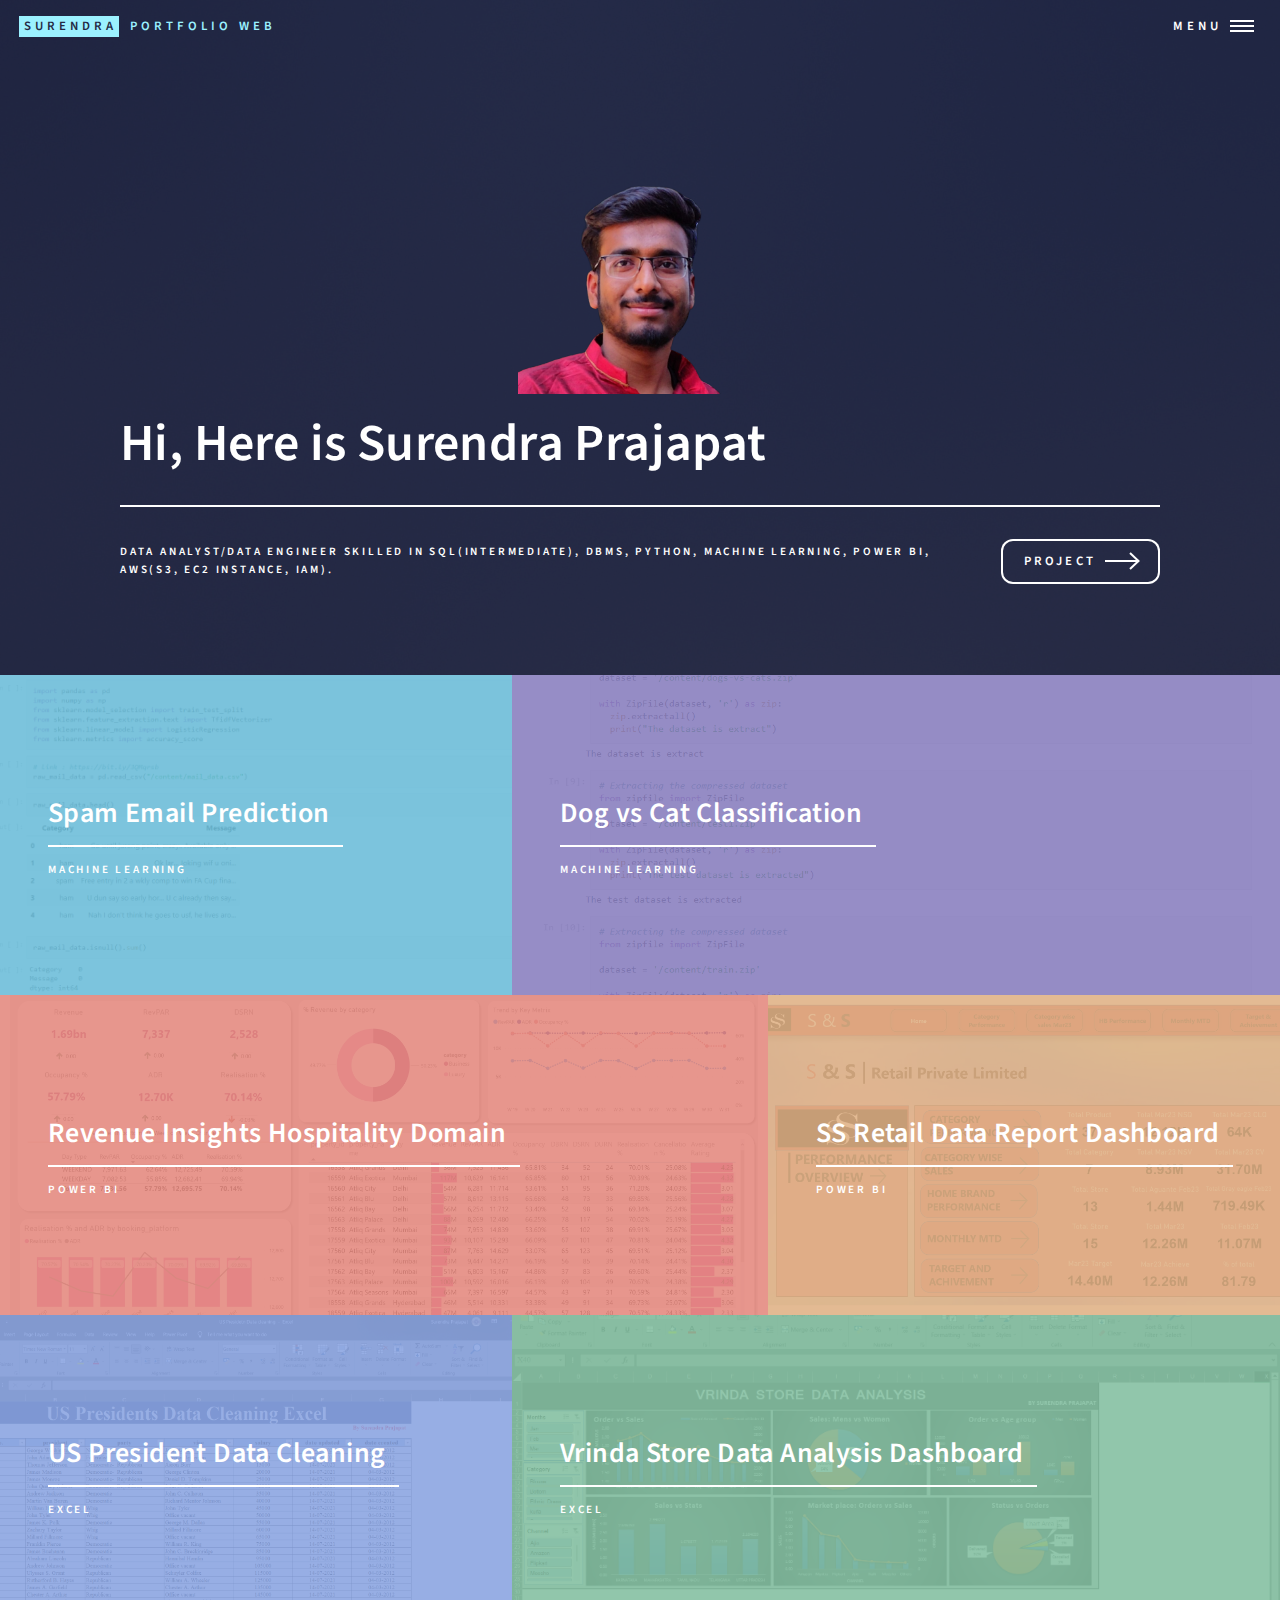
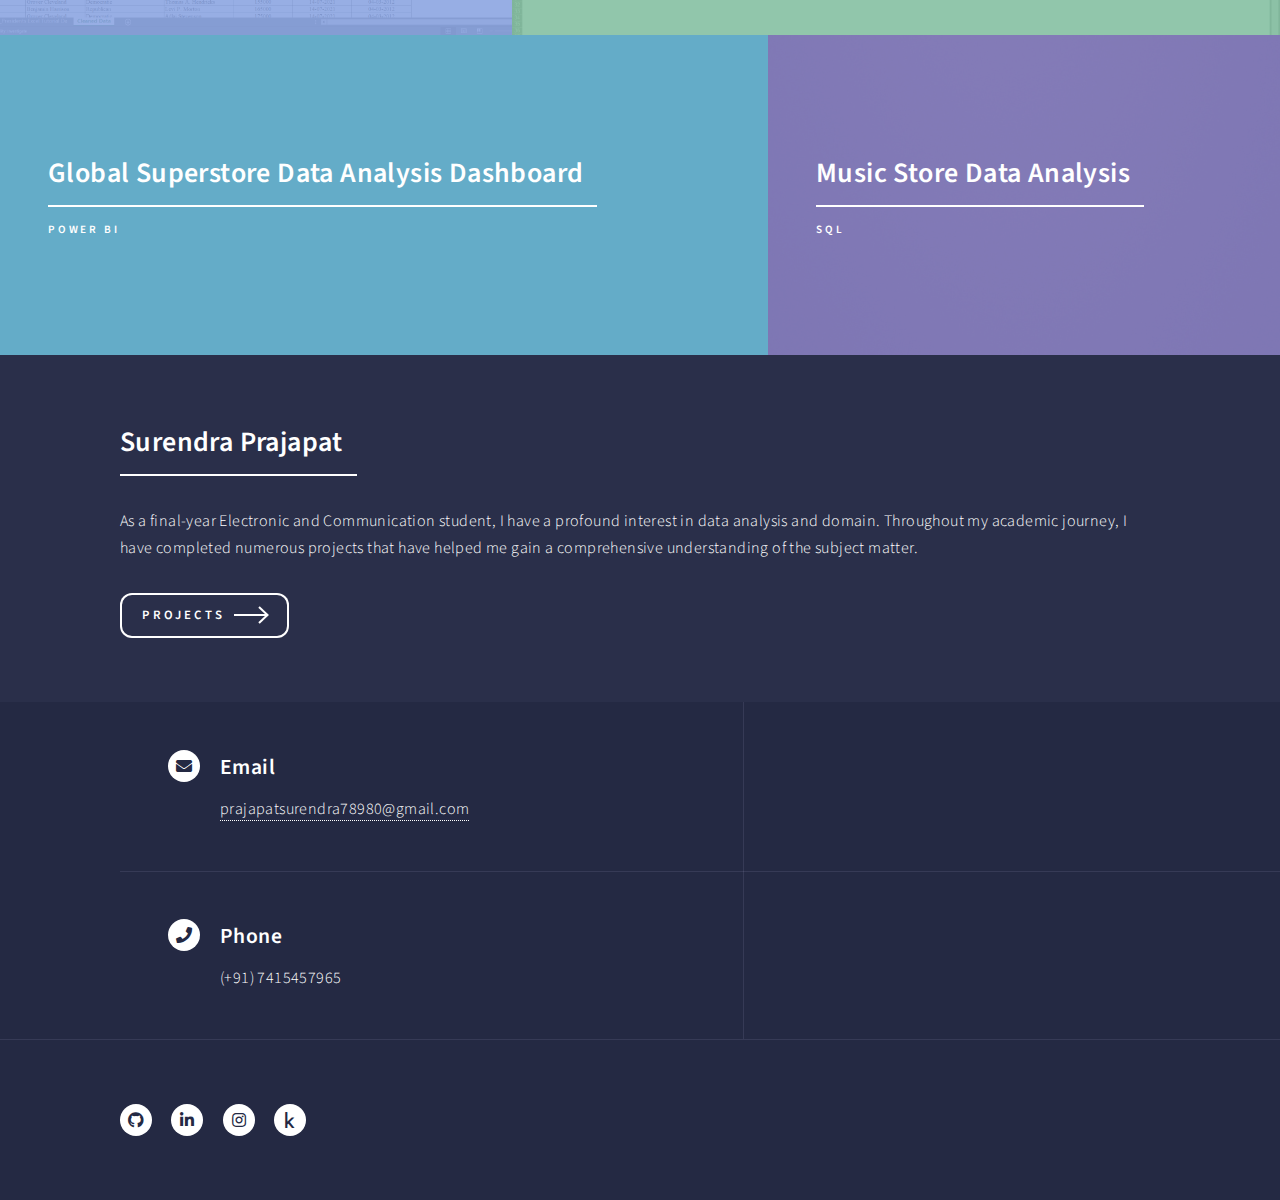
<file: index.html>
<!DOCTYPE HTML>

<html>
	<head>
		<title>Surendra Prajapat Portfolio Web</title>
		<meta charset="utf-8" />
		<meta name="viewport" content="width=device-width, initial-scale=1, user-scalable=no" />
		<link rel="stylesheet" href="assets/css/main.css" />
		<noscript><link rel="stylesheet" href="assets/css/noscript.css" /></noscript>

		<!-- Favicon -->
		<link rel="icon" href="images\Profile.png" type="images\Profile.png">
	</head>
	<body class="is-preload">

		<!-- Wrapper -->
			<div id="wrapper">

				<!-- Header -->
					<header id="header" class="alt">
						<a href="index.html" class="logo"><strong>Surendra</strong> <span>Portfolio Web</span></a>
						<nav>
							<a href="#menu">Menu</a>
						</nav>

					</header>

				<!-- Menu -->
					<nav id="menu">
						<ul class="links">
							<li><a href="index.html">Home</a></li>
							<li><a href="landing.html">Projects</a></li>
							<li><a href="generic.html">About</a></li>

						</ul>
					</nav>
					
				<!-- Banner -->
					<section id="banner" class="major">
						<div class="inner">
							<br>
							<!-- Profile Img -->
							<center>
								<object class="circular--square" data="images\Profile.png" alt="Avatar"
						
										width="244"
										height="244">
								</object>
							</center>

							<header class="major">
								<h1>Hi, Here is Surendra Prajapat</h1>
							</header>
							<div class="content">
								<p>Data Analyst/Data Engineer skilled in SQL(Intermediate), DBMS, Python, Machine Learning, Power BI, AWS(S3, EC2 Instance, IAM).</p>
								<ul class="actions">
									<li><a href="#one" class="button next scrolly">Project</a></li>
								</ul>
							</div>
						</div>
					</section>

				<!-- Main -->
					<div id="main">

						<!-- One -->
							<section id="one" class="tiles">

								<article>
									<span class="image">
										<img src="images/Spam-mail.png" alt="" width="original_width" height="original_height" />
									</span>
									<header class="major">
										<h3><a href="landing.html" class="link">Spam Email Prediction</a></h3>
										<p>Machine Learning</p>
									</header>
								</article>

								<article>
									<span class="image">
										<img src="images/Dog-Cat.png" alt="" width="original_width" height="original_height" />
									</span>
									<header class="major">
										<h3><a href="landing.html" class="link">Dog vs Cat Classification</a></h3>
										<p>Machine Learning</p>
									</header>
								</article>

								<article>
									<span class="image">
										<img src="images/Revenue_Insights.jpg" alt="" width="original_width" height="original_height" />	
									</span>
									<header class="major">
										<h3><a href="landing.html" class="link">Revenue Insights Hospitality Domain</a></h3>
										<p>Power BI</p>
									</header>
								</article>

								<article>
									<span class="image">
										<img src="images/SS_report.jpg" alt="" width="original_width" height="original_height" />
									</span>
									<header class="major">
										<h3><a href="landing.html" class="link">SS Retail Data Report Dashboard</a></h3>
										<p>Power BI</p>
									</header>
								</article>

								<article>
									<span class="image">
										<img src="images/US-President_clean.png" alt="" width="original_width" height="original_height" />
									</span>
									<header class="major">
										<h3><a href="landing.html" class="link">US President Data Cleaning</a></h3>
										<p>Excel</p>
									</header>
								</article>

								<article>
									<span class="image">
										<img src="images/Vrinda_store.png" alt="" width="original_width" height="original_height" />
									</span>
									<header class="major">
										<h3><a href="landing.html" class="link">Vrinda Store Data Analysis Dashboard</a></h3>
										<p>Excel</p>
									</header>
								</article>

								<article>
									<span class="image">
										<img src="images/Global_Super_Store (1).jpg" alt="" width="original_width" height="original_height" />
									</span>
									<header class="major">
										<h3><a href="landing.html" class="link">Global Superstore Data Analysis Dashboard</a></h3>
										<p>Power BI</p>
									</header>
								</article>


								

								<article>
									<span class="image">
										<img src="images/pic02.jpg" alt="" />
									</span>
									<header class="major">
										<h3><a href="landing.html" class="link">Music Store Data Analysis</a></h3>
										<p>SQL</p>
									</header>
								</article>
							</section>

						<!-- Two -->
							<section id="two">
								<div class="inner">
									<header class="major">
										<h2>Surendra Prajapat</h2>
									</header>
									<p>As a final-year Electronic and Communication student, I have a profound interest in data analysis and domain. Throughout my academic journey, 
										I have completed numerous projects that have helped me gain a comprehensive understanding of the subject matter.</p>
									<ul class="actions">
										<li><a href="landing.html" class="button next">Projects</a></li>
									</ul>
								</div>
							</section>

					</div>

				<!-- Contact -->
					<section id="contact">
						<div class="inner">
							<section class="split">
								<section>
									<div class="contact-method">
										<span class="icon solid alt fa-envelope"></span>
										<h3>Email</h3>
										<a href="#">prajapatsurendra78980@gmail.com</a>
									</div>
								</section>
								<section>
									<div class="contact-method">
										<span class="icon solid alt fa-phone"></span>
										<h3>Phone</h3>
										<span>(+91) 7415457965</span>
									</div>
								</section>
								
							</section>
						</div>
					</section>

				<!-- Footer -->
					<footer id="footer">
						<div class="inner">
							<ul class="icons">
								<li><a href="https://github.com/Surendraprajapat18" class="icon brands alt fa-github"><span class="label">GitHub</span></a></li>
								<li><a href="https://www.linkedin.com/in/surendraprajapat18" class="icon brands alt fa-linkedin-in"><span class="label">LinkedIn/</span></a></li>
								<li><a href="https://www.instagram.com/thisissurendra17/" class="icon brands alt fa-instagram"><span class="label">Instagram</span></a></li>	
								<li><a href="https://www.kaggle.com/surendraprajapat" class="icon brands alt fa-kaggle"><span class="label">kaggle</span></a></li>							
							</ul>
							
						</div>
					</footer>

			</div>

		<!-- Scripts -->
			<script src="assets/js/jquery.min.js"></script>
			<script src="assets/js/jquery.scrolly.min.js"></script>
			<script src="assets/js/jquery.scrollex.min.js"></script>
			<script src="assets/js/browser.min.js"></script>
			<script src="assets/js/breakpoints.min.js"></script>
			<script src="assets/js/util.js"></script>
			<script src="assets/js/main.js"></script>

	</body>
</html>
</file>
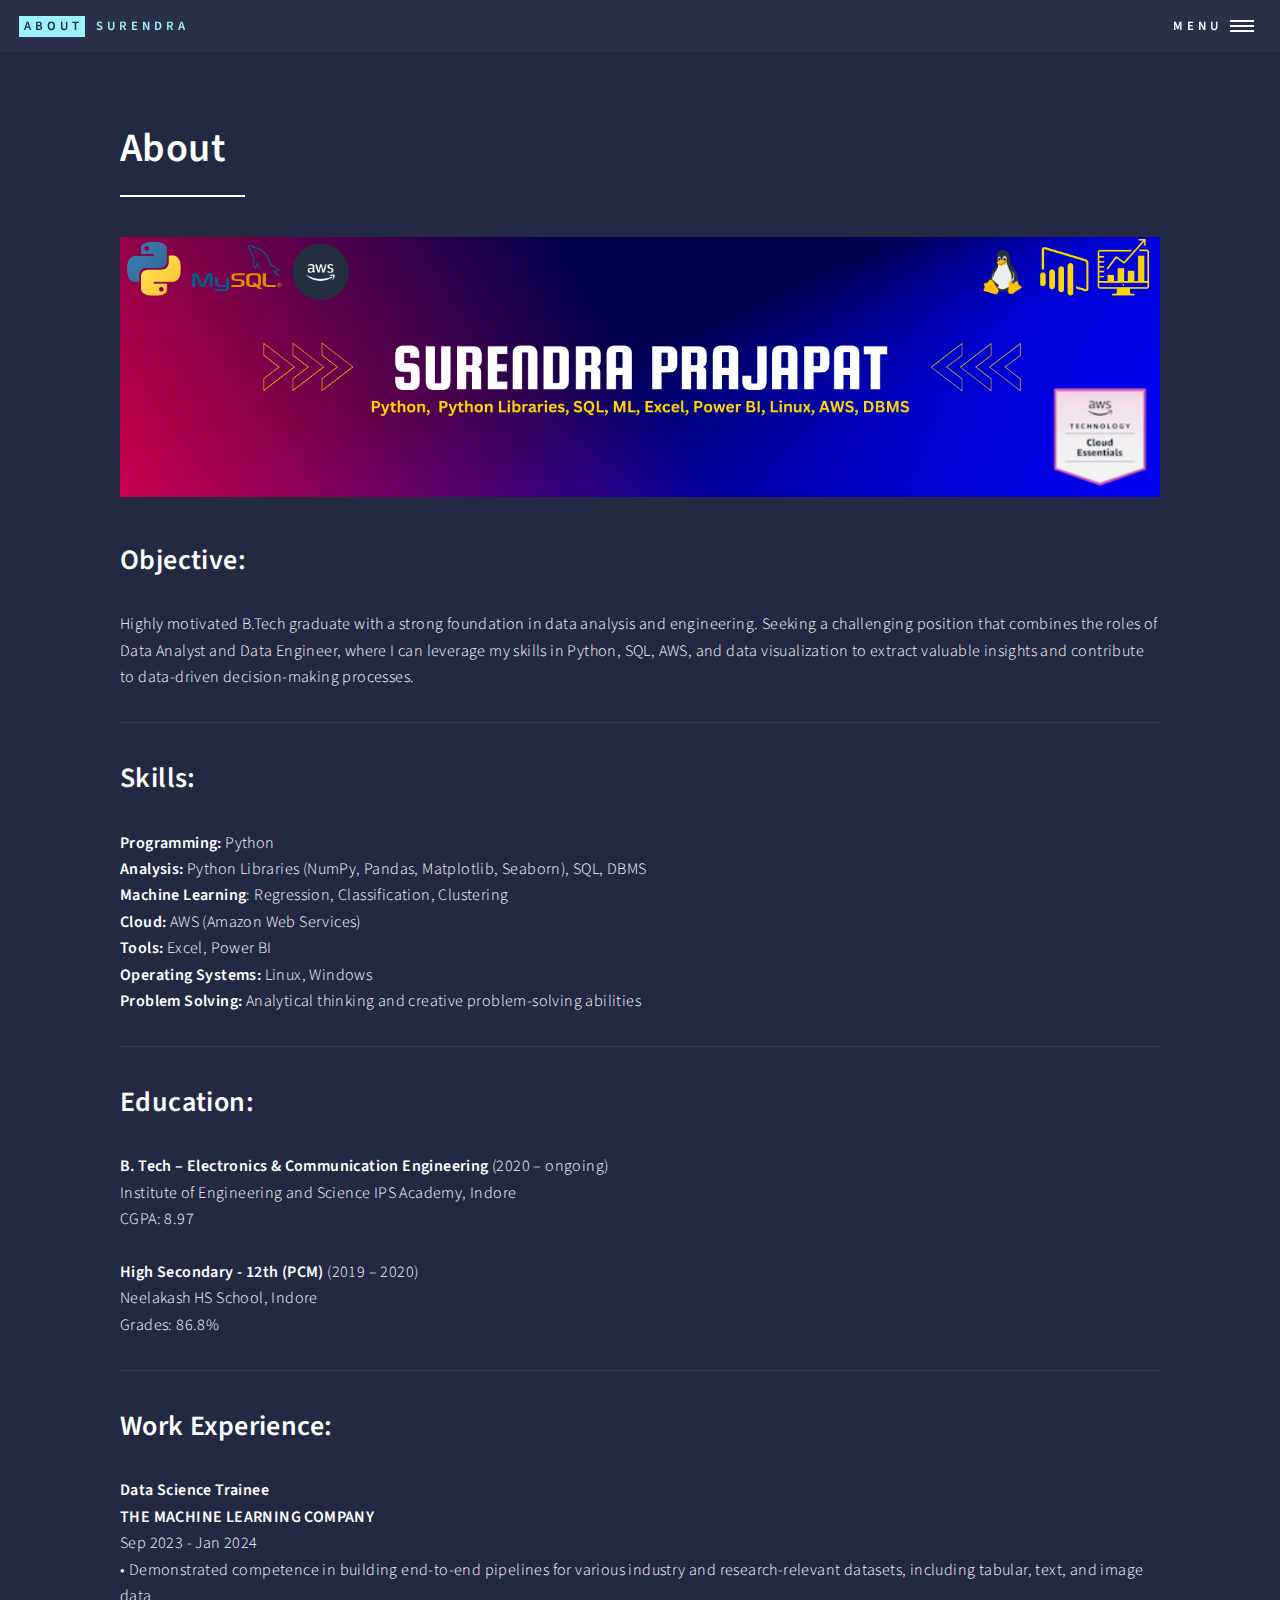
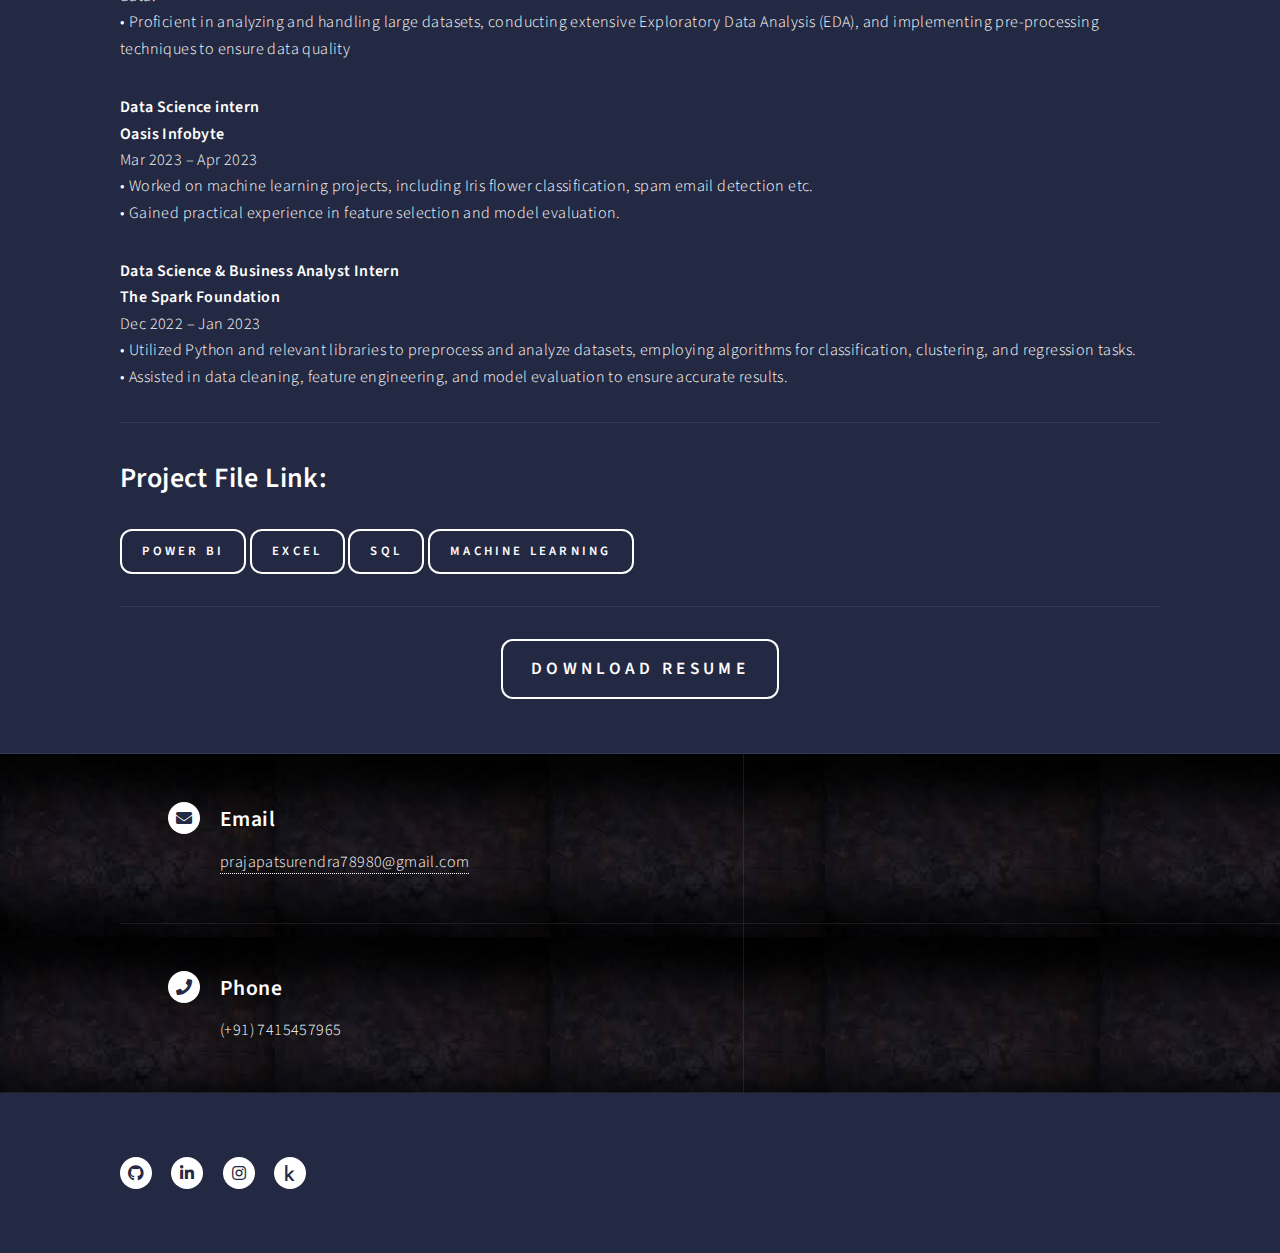
<file: generic.html>
<!DOCTYPE HTML>
<html>
	<head>
		<title>About-Me</title>
		<meta charset="utf-8" />
		<meta name="viewport" content="width=device-width, initial-scale=1, user-scalable=no" />
		<link rel="stylesheet" href="assets/css/main.css" />
		<noscript><link rel="stylesheet" href="assets/css/noscript.css" /></noscript>

		<!-- Favicon -->
		<link rel="icon" href="images\Profile.png" type="images\Profile.png">
	</head>
	<body class="is-preload">

		<!-- Wrapper -->
			<div id="wrapper">

				<!-- Header -->
					<header id="header">
						<a href="index.html" class="logo"><strong>About</strong> <span>Surendra</span></a>
						<nav>
							<a href="#menu">Menu</a>
						</nav>
					</header>

				<!-- Menu -->
					<nav id="menu">
						<ul class="links">
							<li><a href="index.html">Home</a></li>
							<li><a href="landing.html">Projects</a></li>
							<li><a href="generic.html">About</a></li>

						</ul>
						</ul>
					</nav>

				<!-- Main -->
					<div id="main" class="alt">

						<!-- One -->
							<section id="one">
								<div class="inner">
									<header class="major">
										<h1>About</h1>
									</header>
									<span class="image main"><img src="images/pic13.png" alt="" /></span>
									<h2>Objective:</h2>
									<p>Highly motivated B.Tech graduate with a strong foundation in data analysis and engineering. Seeking a challenging position that combines the roles of Data Analyst and Data Engineer, where I can leverage my skills in Python, SQL, AWS, and data visualization to extract valuable insights and contribute to data-driven decision-making processes.</p>
									<hr>
									
									<h2>Skills:</h2>
									<p><b>Programming:</b> Python<br>
									  <b>Analysis:</b> Python Libraries (NumPy, Pandas, Matplotlib, Seaborn), SQL, DBMS<br>
									  <b>Machine Learning</b>: Regression, Classification, Clustering<br>
									  <b>Cloud:</b> AWS (Amazon Web Services)<br>
									  <b>Tools:</b> Excel, Power BI<br>
									  <b>Operating Systems:</b> Linux, Windows<br>
									  <b>Problem Solving:</b> Analytical thinking and creative problem-solving abilities
									</p>
									<hr>

									<h2>Education:</h2>
									<p><b>B. Tech – Electronics & Communication Engineering</b> (2020 – ongoing)<br>
										Institute of Engineering and Science IPS Academy, Indore<br>
										CGPA: 8.97<br>
										<br>
										<b>High Secondary - 12th (PCM)</b> (2019 – 2020)<br>
										Neelakash HS School, Indore<br>
										Grades: 86.8%
									</p>
									<hr>

									<h2>Work Experience:</h2>
									
									<p><b>Data Science Trainee</b><br>
									<b>THE MACHINE LEARNING COMPANY</b><br>
										Sep 2023 - Jan 2024<br>
										• Demonstrated competence in building end-to-end pipelines for various
										industry and research-relevant datasets, including tabular, text, and image data.<br>
										• Proficient in analyzing and handling large datasets, conducting extensive
										Exploratory Data Analysis (EDA), and implementing pre-processing techniques
										to ensure data quality
									</p>
									<p><b>Data Science intern</b><br>
									<b>Oasis Infobyte</b><br>
										Mar 2023 – Apr 2023<br>
										• Worked on machine learning projects, including Iris flower classification, 
										spam email detection etc.<br>
										• Gained practical experience in feature selection and model evaluation.
									</p>
									<p><b>Data Science & Business Analyst Intern</b><br>
									<b>The Spark Foundation</b><br>
										Dec 2022 – Jan 2023<br>
										• Utilized Python and relevant libraries to preprocess and analyze datasets, 
										employing algorithms for classification, clustering, and regression tasks.<br>
										• Assisted in data cleaning, feature engineering, and model evaluation to 
										ensure accurate results.
									</p>
									<hr>

									<h2>Project File Link:</h2>
									<p><a href="https://github.com/Surendraprajapat18/Power_BI_Project" target="_blank" class="button"> <b>Power BI </b></a>
									<a href="https://github.com/Surendraprajapat18/Excel_Project" target="_blank" class="button">  <b>Excel </b></a>
									<a href="https://github.com/Surendraprajapat18/SQL_Project" target="_blank" class="button"> <b>SQL </b></a>
									<a href="https://github.com/Surendraprajapat18/Machine-Learning" target="_blank" class="button"> <b>Machine Learning </b></a></p>
									<hr>


									<center>
										<h3><a href="https://drive.google.com/file/d/15RuExwMEXWSF8luFMnf0fCqe6Dk3w6OW/view?usp=sharing" target="_blank" class="button">Download Resume</a></h3>
										
									</center>
									
								</div>
							</section>

					</div>

				<!-- Contact -->
					<section id="contact" style="background-image: url('images/contact.jpg');">
						<div class="inner">
							<section class="split">
								<section>
									<div class="contact-method">
										<span class="icon solid alt fa-envelope"></span>
										<h3>Email</h3>
										<a href="#">prajapatsurendra78980@gmail.com</a>
									</div>
								</section>
								<section>
									<div class="contact-method">
										<span class="icon solid alt fa-phone"></span>
										<h3>Phone</h3>
										<span>(+91) 7415457965</span>
									</div>
								</section>
								
							</section>
						</div>
					</section>

				<!-- Footer -->
					<footer id="footer">
						<div class="inner">
							<ul class="icons">
								<li><a href="https://github.com/Surendraprajapat18" class="icon brands alt fa-github"><span target="_blank" class="label"> <b>GitHub</b> </span></a></li>
								<li><a href="https://www.linkedin.com/in/surendraprajapat18" class="icon brands alt fa-linkedin-in"><span target="_blank"class="label"> <b>LinkedIn</b> </span></a></li>
								<li><a href="https://www.instagram.com/thisisurendra17/" class="icon brands alt fa-instagram"><span target="_blank"class="label"> <b>Instagram</b> </span></a></li>
								<li><a href="https://www.kaggle.com/surendraprajapat" class="icon brands alt fa-kaggle"><span target="_blank"class="label"> <b>Kaggle</b> </span></a></li>
							</ul>
							
						</div>
					</footer>

			</div>

		<!-- Scripts -->
			<script src="assets/js/jquery.min.js"></script>
			<script src="assets/js/jquery.scrolly.min.js"></script>
			<script src="assets/js/jquery.scrollex.min.js"></script>
			<script src="assets/js/browser.min.js"></script>
			<script src="assets/js/breakpoints.min.js"></script>
			<script src="assets/js/util.js"></script>
			<script src="assets/js/main.js"></script>

	</body>
</html>
</file>
<file: assets/css/noscript.css>
/*
	Forty by HTML5 UP
	html5up.net | @ajlkn
	Free for personal and commercial use under the CCA 3.0 license (html5up.net/license)
*/

/* Banner */

	body.is-preload #banner:after {
		opacity: 0.85;
	}

	body.is-preload #banner > .inner {
		-moz-filter: none;
		-webkit-filter: none;
		-ms-filter: none;
		filter: none;
		-moz-transform: none;
		-webkit-transform: none;
		-ms-transform: none;
		transform: none;
		opacity: 1;
	}
</file>
<file: assets/css/main.css>
@import url(fontawesome-all.min.css);
@import url("https://fonts.googleapis.com/css?family=Source+Sans+Pro:300,300italic,600,600italic");

/*
	Forty by HTML5 UP
	html5up.net | @ajlkn
	Free for personal and commercial use under the CCA 3.0 license (html5up.net/license)
*/

html, body, div, span, applet, object,
iframe, h1, h2, h3, h4, h5, h6, p, blockquote,
pre, a, abbr, acronym, address, big, cite,
code, del, dfn, em, img, ins, kbd, q, s, samp,
small, strike, strong, sub, sup, tt, var, b,
u, i, center, dl, dt, dd, ol, ul, li, fieldset,
form, label, legend, table, caption, tbody,
tfoot, thead, tr, th, td, article, aside,
canvas, details, embed, figure, figcaption,
footer, header, hgroup, menu, nav, output, ruby,
section, summary, time, mark, audio, video {
	margin: 0;
	padding: 0;
	border: 0;
	font-size: 100%;
	font: inherit;
	vertical-align: baseline;}

article, aside, details, figcaption, figure,
footer, header, hgroup, menu, nav, section {
	display: block;}

body {
	line-height: 1;
}

ol, ul {
	list-style: none;
}

blockquote, q {
	quotes: none;
}

	blockquote:before, blockquote:after, q:before, q:after {
		content: '';
		content: none;
	}

table {
	border-collapse: collapse;
	border-spacing: 0;
}

body {
	-webkit-text-size-adjust: none;
}

mark {
	background-color: transparent;
	color: inherit;
}

input::-moz-focus-inner {
	border: 0;
	padding: 0;
}

input, select, textarea {
	-moz-appearance: none;
	-webkit-appearance: none;
	-ms-appearance: none;
	appearance: none;
}

/* Basic */

	@-ms-viewport {
		width: device-width;
	}

	body {
		-ms-overflow-style: scrollbar;
	}

	@media screen and (max-width: 480px) {

		html, body {
			min-width: 320px;
		}

	}

	html {
		box-sizing: border-box;
	}

	*, *:before, *:after {
		box-sizing: inherit;
	}

	body {
		background: #242943;
	}

		body.is-preload *, body.is-preload *:before, body.is-preload *:after {
			-moz-animation: none !important;
			-webkit-animation: none !important;
			-ms-animation: none !important;
			animation: none !important;
			-moz-transition: none !important;
			-webkit-transition: none !important;
			-ms-transition: none !important;
			transition: none !important;
		}

/* Type */

	body, input, select, textarea {
		color: #ffffff;
		font-family: "Source Sans Pro", Helvetica, sans-serif;
		font-size: 17pt;
		font-weight: 300;
		letter-spacing: 0.025em;
		line-height: 1.65;
	}

		@media screen and (max-width: 1680px) {

			body, input, select, textarea {
				font-size: 14pt;
			}

		}

		@media screen and (max-width: 1280px) {

			body, input, select, textarea {
				font-size: 12pt;
			}

		}

		@media screen and (max-width: 360px) {

			body, input, select, textarea {
				font-size: 11pt;
			}

		}

	a {
		-moz-transition: color 0.2s ease-in-out, border-bottom-color 0.2s ease-in-out;
		-webkit-transition: color 0.2s ease-in-out, border-bottom-color 0.2s ease-in-out;
		-ms-transition: color 0.2s ease-in-out, border-bottom-color 0.2s ease-in-out;
		transition: color 0.2s ease-in-out, border-bottom-color 0.2s ease-in-out;
		border-bottom: dotted 1px;
		color: inherit;
		text-decoration: none;
	}

		a:hover {
			border-bottom-color: transparent;
			color: #9bf1ff !important;
		}

		a:active {
			color: #53e3fb !important;
		}

	strong, b {
		color: #ffffff;
		font-weight: 600;
	}

	em, i {
		font-style: italic;
	}

	p {
		margin: 0 0 2em 0;
	}

	h1, h2, h3, h4, h5, h6 {
		color: #ffffff;
		font-weight: 600;
		line-height: 1.65;
		margin: 0 0 1em 0;
	}

		h1 a, h2 a, h3 a, h4 a, h5 a, h6 a {
			color: inherit;
			border-bottom: 0;
		}

	h1 {
		font-size: 2.5em;
	}

	h2 {
		font-size: 1.75em;
	}

	h3 {
		font-size: 1.35em;
	}

	h4 {
		font-size: 1.1em;
	}

	h5 {
		font-size: 0.9em;
	}

	h6 {
		font-size: 0.7em;
	}

	@media screen and (max-width: 736px) {

		h1 {
			font-size: 2em;
		}

		h2 {
			font-size: 1.5em;
		}

		h3 {
			font-size: 1.25em;
		}

	}

	sub {
		font-size: 0.8em;
		position: relative;
		top: 0.5em;
	}

	sup {
		font-size: 0.8em;
		position: relative;
		top: -0.5em;
	}

	blockquote {
		border-left: solid 4px rgba(212, 212, 255, 0.1);
		font-style: italic;
		margin: 0 0 2em 0;
		padding: 0.5em 0 0.5em 2em;
	}

	code {
		background: rgba(212, 212, 255, 0.035);
		font-family: "Courier New", monospace;
		font-size: 0.9em;
		margin: 0 0.25em;
		padding: 0.25em 0.65em;
	}

	pre {
		-webkit-overflow-scrolling: touch;
		font-family: "Courier New", monospace;
		font-size: 0.9em;
		margin: 0 0 2em 0;
	}

		pre code {
			display: block;
			line-height: 1.75;
			padding: 1em 1.5em;
			overflow-x: auto;
		}

	hr {
		border: 0;
		border-bottom: solid 1px rgba(212, 212, 255, 0.1);
		margin: 2em 0;
	}

		hr.major {
			margin: 3em 0;
		}

	.align-left {
		text-align: left;
	}

	.align-center {
		text-align: center;
	}

	.align-right {
		text-align: right;
	}

/* Row */

	.row {
		display: flex;
		flex-wrap: wrap;
		box-sizing: border-box;
		align-items: stretch;
	}

		.row > * {
			box-sizing: border-box;
		}

		.row.gtr-uniform > * > :last-child {
			margin-bottom: 0;
		}

		.row.aln-left {
			justify-content: flex-start;
		}

		.row.aln-center {
			justify-content: center;
		}

		.row.aln-right {
			justify-content: flex-end;
		}

		.row.aln-top {
			align-items: flex-start;
		}

		.row.aln-middle {
			align-items: center;
		}

		.row.aln-bottom {
			align-items: flex-end;
		}

		.row > .imp {
			order: -1;
		}

		.row > .col-1 {
			width: 8.33333%;
		}

		.row > .off-1 {
			margin-left: 8.33333%;
		}

		.row > .col-2 {
			width: 16.66667%;
		}

		.row > .off-2 {
			margin-left: 16.66667%;
		}

		.row > .col-3 {
			width: 25%;
		}

		.row > .off-3 {
			margin-left: 25%;
		}

		.row > .col-4 {
			width: 33.33333%;
		}

		.row > .off-4 {
			margin-left: 33.33333%;
		}

		.row > .col-5 {
			width: 41.66667%;
		}

		.row > .off-5 {
			margin-left: 41.66667%;
		}

		.row > .col-6 {
			width: 50%;
		}

		.row > .off-6 {
			margin-left: 50%;
		}

		.row > .col-7 {
			width: 58.33333%;
		}

		.row > .off-7 {
			margin-left: 58.33333%;
		}

		.row > .col-8 {
			width: 66.66667%;
		}

		.row > .off-8 {
			margin-left: 66.66667%;
		}

		.row > .col-9 {
			width: 75%;
		}

		.row > .off-9 {
			margin-left: 75%;
		}

		.row > .col-10 {
			width: 83.33333%;
		}

		.row > .off-10 {
			margin-left: 83.33333%;
		}

		.row > .col-11 {
			width: 91.66667%;
		}

		.row > .off-11 {
			margin-left: 91.66667%;
		}

		.row > .col-12 {
			width: 100%;
		}

		.row > .off-12 {
			margin-left: 100%;
		}

		.row.gtr-0 {
			margin-top: 0;
			margin-left: 0em;
		}

			.row.gtr-0 > * {
				padding: 0 0 0 0em;
			}

			.row.gtr-0.gtr-uniform {
				margin-top: 0em;
			}

				.row.gtr-0.gtr-uniform > * {
					padding-top: 0em;
				}

		.row.gtr-25 {
			margin-top: 0;
			margin-left: -0.5em;
		}

			.row.gtr-25 > * {
				padding: 0 0 0 0.5em;
			}

			.row.gtr-25.gtr-uniform {
				margin-top: -0.5em;
			}

				.row.gtr-25.gtr-uniform > * {
					padding-top: 0.5em;
				}

		.row.gtr-50 {
			margin-top: 0;
			margin-left: -1em;
		}

			.row.gtr-50 > * {
				padding: 0 0 0 1em;
			}

			.row.gtr-50.gtr-uniform {
				margin-top: -1em;
			}

				.row.gtr-50.gtr-uniform > * {
					padding-top: 1em;
				}

		.row {
			margin-top: 0;
			margin-left: -2em;
		}

			.row > * {
				padding: 0 0 0 2em;
			}

			.row.gtr-uniform {
				margin-top: -2em;
			}

				.row.gtr-uniform > * {
					padding-top: 2em;
				}

		.row.gtr-150 {
			margin-top: 0;
			margin-left: -3em;
		}

			.row.gtr-150 > * {
				padding: 0 0 0 3em;
			}

			.row.gtr-150.gtr-uniform {
				margin-top: -3em;
			}

				.row.gtr-150.gtr-uniform > * {
					padding-top: 3em;
				}

		.row.gtr-200 {
			margin-top: 0;
			margin-left: -4em;
		}

			.row.gtr-200 > * {
				padding: 0 0 0 4em;
			}

			.row.gtr-200.gtr-uniform {
				margin-top: -4em;
			}

				.row.gtr-200.gtr-uniform > * {
					padding-top: 4em;
				}

		@media screen and (max-width: 1680px) {

			.row {
				display: flex;
				flex-wrap: wrap;
				box-sizing: border-box;
				align-items: stretch;
			}

				.row > * {
					box-sizing: border-box;
				}

				.row.gtr-uniform > * > :last-child {
					margin-bottom: 0;
				}

				.row.aln-left {
					justify-content: flex-start;
				}

				.row.aln-center {
					justify-content: center;
				}

				.row.aln-right {
					justify-content: flex-end;
				}

				.row.aln-top {
					align-items: flex-start;
				}

				.row.aln-middle {
					align-items: center;
				}

				.row.aln-bottom {
					align-items: flex-end;
				}

				.row > .imp-xlarge {
					order: -1;
				}

				.row > .col-1-xlarge {
					width: 8.33333%;
				}

				.row > .off-1-xlarge {
					margin-left: 8.33333%;
				}

				.row > .col-2-xlarge {
					width: 16.66667%;
				}

				.row > .off-2-xlarge {
					margin-left: 16.66667%;
				}

				.row > .col-3-xlarge {
					width: 25%;
				}

				.row > .off-3-xlarge {
					margin-left: 25%;
				}

				.row > .col-4-xlarge {
					width: 33.33333%;
				}

				.row > .off-4-xlarge {
					margin-left: 33.33333%;
				}

				.row > .col-5-xlarge {
					width: 41.66667%;
				}

				.row > .off-5-xlarge {
					margin-left: 41.66667%;
				}

				.row > .col-6-xlarge {
					width: 50%;
				}

				.row > .off-6-xlarge {
					margin-left: 50%;
				}

				.row > .col-7-xlarge {
					width: 58.33333%;
				}

				.row > .off-7-xlarge {
					margin-left: 58.33333%;
				}

				.row > .col-8-xlarge {
					width: 66.66667%;
				}

				.row > .off-8-xlarge {
					margin-left: 66.66667%;
				}

				.row > .col-9-xlarge {
					width: 75%;
				}

				.row > .off-9-xlarge {
					margin-left: 75%;
				}

				.row > .col-10-xlarge {
					width: 83.33333%;
				}

				.row > .off-10-xlarge {
					margin-left: 83.33333%;
				}

				.row > .col-11-xlarge {
					width: 91.66667%;
				}

				.row > .off-11-xlarge {
					margin-left: 91.66667%;
				}

				.row > .col-12-xlarge {
					width: 100%;
				}

				.row > .off-12-xlarge {
					margin-left: 100%;
				}

				.row.gtr-0 {
					margin-top: 0;
					margin-left: 0em;
				}

					.row.gtr-0 > * {
						padding: 0 0 0 0em;
					}

					.row.gtr-0.gtr-uniform {
						margin-top: 0em;
					}

						.row.gtr-0.gtr-uniform > * {
							padding-top: 0em;
						}

				.row.gtr-25 {
					margin-top: 0;
					margin-left: -0.5em;
				}

					.row.gtr-25 > * {
						padding: 0 0 0 0.5em;
					}

					.row.gtr-25.gtr-uniform {
						margin-top: -0.5em;
					}

						.row.gtr-25.gtr-uniform > * {
							padding-top: 0.5em;
						}

				.row.gtr-50 {
					margin-top: 0;
					margin-left: -1em;
				}

					.row.gtr-50 > * {
						padding: 0 0 0 1em;
					}

					.row.gtr-50.gtr-uniform {
						margin-top: -1em;
					}

						.row.gtr-50.gtr-uniform > * {
							padding-top: 1em;
						}

				.row {
					margin-top: 0;
					margin-left: -2em;
				}

					.row > * {
						padding: 0 0 0 2em;
					}

					.row.gtr-uniform {
						margin-top: -2em;
					}

						.row.gtr-uniform > * {
							padding-top: 2em;
						}

				.row.gtr-150 {
					margin-top: 0;
					margin-left: -3em;
				}

					.row.gtr-150 > * {
						padding: 0 0 0 3em;
					}

					.row.gtr-150.gtr-uniform {
						margin-top: -3em;
					}

						.row.gtr-150.gtr-uniform > * {
							padding-top: 3em;
						}

				.row.gtr-200 {
					margin-top: 0;
					margin-left: -4em;
				}

					.row.gtr-200 > * {
						padding: 0 0 0 4em;
					}

					.row.gtr-200.gtr-uniform {
						margin-top: -4em;
					}

						.row.gtr-200.gtr-uniform > * {
							padding-top: 4em;
						}

		}

		@media screen and (max-width: 1280px) {

			.row {
				display: flex;
				flex-wrap: wrap;
				box-sizing: border-box;
				align-items: stretch;
			}

				.row > * {
					box-sizing: border-box;
				}

				.row.gtr-uniform > * > :last-child {
					margin-bottom: 0;
				}

				.row.aln-left {
					justify-content: flex-start;
				}

				.row.aln-center {
					justify-content: center;
				}

				.row.aln-right {
					justify-content: flex-end;
				}

				.row.aln-top {
					align-items: flex-start;
				}

				.row.aln-middle {
					align-items: center;
				}

				.row.aln-bottom {
					align-items: flex-end;
				}

				.row > .imp-large {
					order: -1;
				}

				.row > .col-1-large {
					width: 8.33333%;
				}

				.row > .off-1-large {
					margin-left: 8.33333%;
				}

				.row > .col-2-large {
					width: 16.66667%;
				}

				.row > .off-2-large {
					margin-left: 16.66667%;
				}

				.row > .col-3-large {
					width: 25%;
				}

				.row > .off-3-large {
					margin-left: 25%;
				}

				.row > .col-4-large {
					width: 33.33333%;
				}

				.row > .off-4-large {
					margin-left: 33.33333%;
				}

				.row > .col-5-large {
					width: 41.66667%;
				}

				.row > .off-5-large {
					margin-left: 41.66667%;
				}

				.row > .col-6-large {
					width: 50%;
				}

				.row > .off-6-large {
					margin-left: 50%;
				}

				.row > .col-7-large {
					width: 58.33333%;
				}

				.row > .off-7-large {
					margin-left: 58.33333%;
				}

				.row > .col-8-large {
					width: 66.66667%;
				}

				.row > .off-8-large {
					margin-left: 66.66667%;
				}

				.row > .col-9-large {
					width: 75%;
				}

				.row > .off-9-large {
					margin-left: 75%;
				}

				.row > .col-10-large {
					width: 83.33333%;
				}

				.row > .off-10-large {
					margin-left: 83.33333%;
				}

				.row > .col-11-large {
					width: 91.66667%;
				}

				.row > .off-11-large {
					margin-left: 91.66667%;
				}

				.row > .col-12-large {
					width: 100%;
				}

				.row > .off-12-large {
					margin-left: 100%;
				}

				.row.gtr-0 {
					margin-top: 0;
					margin-left: 0em;
				}

					.row.gtr-0 > * {
						padding: 0 0 0 0em;
					}

					.row.gtr-0.gtr-uniform {
						margin-top: 0em;
					}

						.row.gtr-0.gtr-uniform > * {
							padding-top: 0em;
						}

				.row.gtr-25 {
					margin-top: 0;
					margin-left: -0.375em;
				}

					.row.gtr-25 > * {
						padding: 0 0 0 0.375em;
					}

					.row.gtr-25.gtr-uniform {
						margin-top: -0.375em;
					}

						.row.gtr-25.gtr-uniform > * {
							padding-top: 0.375em;
						}

				.row.gtr-50 {
					margin-top: 0;
					margin-left: -0.75em;
				}

					.row.gtr-50 > * {
						padding: 0 0 0 0.75em;
					}

					.row.gtr-50.gtr-uniform {
						margin-top: -0.75em;
					}

						.row.gtr-50.gtr-uniform > * {
							padding-top: 0.75em;
						}

				.row {
					margin-top: 0;
					margin-left: -1.5em;
				}

					.row > * {
						padding: 0 0 0 1.5em;
					}

					.row.gtr-uniform {
						margin-top: -1.5em;
					}

						.row.gtr-uniform > * {
							padding-top: 1.5em;
						}

				.row.gtr-150 {
					margin-top: 0;
					margin-left: -2.25em;
				}

					.row.gtr-150 > * {
						padding: 0 0 0 2.25em;
					}

					.row.gtr-150.gtr-uniform {
						margin-top: -2.25em;
					}

						.row.gtr-150.gtr-uniform > * {
							padding-top: 2.25em;
						}

				.row.gtr-200 {
					margin-top: 0;
					margin-left: -3em;
				}

					.row.gtr-200 > * {
						padding: 0 0 0 3em;
					}

					.row.gtr-200.gtr-uniform {
						margin-top: -3em;
					}

						.row.gtr-200.gtr-uniform > * {
							padding-top: 3em;
						}

		}

		@media screen and (max-width: 980px) {

			.row {
				display: flex;
				flex-wrap: wrap;
				box-sizing: border-box;
				align-items: stretch;
			}

				.row > * {
					box-sizing: border-box;
				}

				.row.gtr-uniform > * > :last-child {
					margin-bottom: 0;
				}

				.row.aln-left {
					justify-content: flex-start;
				}

				.row.aln-center {
					justify-content: center;
				}

				.row.aln-right {
					justify-content: flex-end;
				}

				.row.aln-top {
					align-items: flex-start;
				}

				.row.aln-middle {
					align-items: center;
				}

				.row.aln-bottom {
					align-items: flex-end;
				}

				.row > .imp-medium {
					order: -1;
				}

				.row > .col-1-medium {
					width: 8.33333%;
				}

				.row > .off-1-medium {
					margin-left: 8.33333%;
				}

				.row > .col-2-medium {
					width: 16.66667%;
				}

				.row > .off-2-medium {
					margin-left: 16.66667%;
				}

				.row > .col-3-medium {
					width: 25%;
				}

				.row > .off-3-medium {
					margin-left: 25%;
				}

				.row > .col-4-medium {
					width: 33.33333%;
				}

				.row > .off-4-medium {
					margin-left: 33.33333%;
				}

				.row > .col-5-medium {
					width: 41.66667%;
				}

				.row > .off-5-medium {
					margin-left: 41.66667%;
				}

				.row > .col-6-medium {
					width: 50%;
				}

				.row > .off-6-medium {
					margin-left: 50%;
				}

				.row > .col-7-medium {
					width: 58.33333%;
				}

				.row > .off-7-medium {
					margin-left: 58.33333%;
				}

				.row > .col-8-medium {
					width: 66.66667%;
				}

				.row > .off-8-medium {
					margin-left: 66.66667%;
				}

				.row > .col-9-medium {
					width: 75%;
				}

				.row > .off-9-medium {
					margin-left: 75%;
				}

				.row > .col-10-medium {
					width: 83.33333%;
				}

				.row > .off-10-medium {
					margin-left: 83.33333%;
				}

				.row > .col-11-medium {
					width: 91.66667%;
				}

				.row > .off-11-medium {
					margin-left: 91.66667%;
				}

				.row > .col-12-medium {
					width: 100%;
				}

				.row > .off-12-medium {
					margin-left: 100%;
				}

				.row.gtr-0 {
					margin-top: 0;
					margin-left: 0em;
				}

					.row.gtr-0 > * {
						padding: 0 0 0 0em;
					}

					.row.gtr-0.gtr-uniform {
						margin-top: 0em;
					}

						.row.gtr-0.gtr-uniform > * {
							padding-top: 0em;
						}

				.row.gtr-25 {
					margin-top: 0;
					margin-left: -0.375em;
				}

					.row.gtr-25 > * {
						padding: 0 0 0 0.375em;
					}

					.row.gtr-25.gtr-uniform {
						margin-top: -0.375em;
					}

						.row.gtr-25.gtr-uniform > * {
							padding-top: 0.375em;
						}

				.row.gtr-50 {
					margin-top: 0;
					margin-left: -0.75em;
				}

					.row.gtr-50 > * {
						padding: 0 0 0 0.75em;
					}

					.row.gtr-50.gtr-uniform {
						margin-top: -0.75em;
					}

						.row.gtr-50.gtr-uniform > * {
							padding-top: 0.75em;
						}

				.row {
					margin-top: 0;
					margin-left: -1.5em;
				}

					.row > * {
						padding: 0 0 0 1.5em;
					}

					.row.gtr-uniform {
						margin-top: -1.5em;
					}

						.row.gtr-uniform > * {
							padding-top: 1.5em;
						}

				.row.gtr-150 {
					margin-top: 0;
					margin-left: -2.25em;
				}

					.row.gtr-150 > * {
						padding: 0 0 0 2.25em;
					}

					.row.gtr-150.gtr-uniform {
						margin-top: -2.25em;
					}

						.row.gtr-150.gtr-uniform > * {
							padding-top: 2.25em;
						}

				.row.gtr-200 {
					margin-top: 0;
					margin-left: -3em;
				}

					.row.gtr-200 > * {
						padding: 0 0 0 3em;
					}

					.row.gtr-200.gtr-uniform {
						margin-top: -3em;
					}

						.row.gtr-200.gtr-uniform > * {
							padding-top: 3em;
						}

		}

		@media screen and (max-width: 736px) {

			.row {
				display: flex;
				flex-wrap: wrap;
				box-sizing: border-box;
				align-items: stretch;
			}

				.row > * {
					box-sizing: border-box;
				}

				.row.gtr-uniform > * > :last-child {
					margin-bottom: 0;
				}

				.row.aln-left {
					justify-content: flex-start;
				}

				.row.aln-center {
					justify-content: center;
				}

				.row.aln-right {
					justify-content: flex-end;
				}

				.row.aln-top {
					align-items: flex-start;
				}

				.row.aln-middle {
					align-items: center;
				}

				.row.aln-bottom {
					align-items: flex-end;
				}

				.row > .imp-small {
					order: -1;
				}

				.row > .col-1-small {
					width: 8.33333%;
				}

				.row > .off-1-small {
					margin-left: 8.33333%;
				}

				.row > .col-2-small {
					width: 16.66667%;
				}

				.row > .off-2-small {
					margin-left: 16.66667%;
				}

				.row > .col-3-small {
					width: 25%;
				}

				.row > .off-3-small {
					margin-left: 25%;
				}

				.row > .col-4-small {
					width: 33.33333%;
				}

				.row > .off-4-small {
					margin-left: 33.33333%;
				}

				.row > .col-5-small {
					width: 41.66667%;
				}

				.row > .off-5-small {
					margin-left: 41.66667%;
				}

				.row > .col-6-small {
					width: 50%;
				}

				.row > .off-6-small {
					margin-left: 50%;
				}

				.row > .col-7-small {
					width: 58.33333%;
				}

				.row > .off-7-small {
					margin-left: 58.33333%;
				}

				.row > .col-8-small {
					width: 66.66667%;
				}

				.row > .off-8-small {
					margin-left: 66.66667%;
				}

				.row > .col-9-small {
					width: 75%;
				}

				.row > .off-9-small {
					margin-left: 75%;
				}

				.row > .col-10-small {
					width: 83.33333%;
				}

				.row > .off-10-small {
					margin-left: 83.33333%;
				}

				.row > .col-11-small {
					width: 91.66667%;
				}

				.row > .off-11-small {
					margin-left: 91.66667%;
				}

				.row > .col-12-small {
					width: 100%;
				}

				.row > .off-12-small {
					margin-left: 100%;
				}

				.row.gtr-0 {
					margin-top: 0;
					margin-left: 0em;
				}

					.row.gtr-0 > * {
						padding: 0 0 0 0em;
					}

					.row.gtr-0.gtr-uniform {
						margin-top: 0em;
					}

						.row.gtr-0.gtr-uniform > * {
							padding-top: 0em;
						}

				.row.gtr-25 {
					margin-top: 0;
					margin-left: -0.3125em;
				}

					.row.gtr-25 > * {
						padding: 0 0 0 0.3125em;
					}

					.row.gtr-25.gtr-uniform {
						margin-top: -0.3125em;
					}

						.row.gtr-25.gtr-uniform > * {
							padding-top: 0.3125em;
						}

				.row.gtr-50 {
					margin-top: 0;
					margin-left: -0.625em;
				}

					.row.gtr-50 > * {
						padding: 0 0 0 0.625em;
					}

					.row.gtr-50.gtr-uniform {
						margin-top: -0.625em;
					}

						.row.gtr-50.gtr-uniform > * {
							padding-top: 0.625em;
						}

				.row {
					margin-top: 0;
					margin-left: -1.25em;
				}

					.row > * {
						padding: 0 0 0 1.25em;
					}

					.row.gtr-uniform {
						margin-top: -1.25em;
					}

						.row.gtr-uniform > * {
							padding-top: 1.25em;
						}

				.row.gtr-150 {
					margin-top: 0;
					margin-left: -1.875em;
				}

					.row.gtr-150 > * {
						padding: 0 0 0 1.875em;
					}

					.row.gtr-150.gtr-uniform {
						margin-top: -1.875em;
					}

						.row.gtr-150.gtr-uniform > * {
							padding-top: 1.875em;
						}

				.row.gtr-200 {
					margin-top: 0;
					margin-left: -2.5em;
				}

					.row.gtr-200 > * {
						padding: 0 0 0 2.5em;
					}

					.row.gtr-200.gtr-uniform {
						margin-top: -2.5em;
					}

						.row.gtr-200.gtr-uniform > * {
							padding-top: 2.5em;
						}

		}

		@media screen and (max-width: 480px) {

			.row {
				display: flex;
				flex-wrap: wrap;
				box-sizing: border-box;
				align-items: stretch;
			}

				.row > * {
					box-sizing: border-box;
				}

				.row.gtr-uniform > * > :last-child {
					margin-bottom: 0;
				}

				.row.aln-left {
					justify-content: flex-start;
				}

				.row.aln-center {
					justify-content: center;
				}

				.row.aln-right {
					justify-content: flex-end;
				}

				.row.aln-top {
					align-items: flex-start;
				}

				.row.aln-middle {
					align-items: center;
				}

				.row.aln-bottom {
					align-items: flex-end;
				}

				.row > .imp-xsmall {
					order: -1;
				}

				.row > .col-1-xsmall {
					width: 8.33333%;
				}

				.row > .off-1-xsmall {
					margin-left: 8.33333%;
				}

				.row > .col-2-xsmall {
					width: 16.66667%;
				}

				.row > .off-2-xsmall {
					margin-left: 16.66667%;
				}

				.row > .col-3-xsmall {
					width: 25%;
				}

				.row > .off-3-xsmall {
					margin-left: 25%;
				}

				.row > .col-4-xsmall {
					width: 33.33333%;
				}

				.row > .off-4-xsmall {
					margin-left: 33.33333%;
				}

				.row > .col-5-xsmall {
					width: 41.66667%;
				}

				.row > .off-5-xsmall {
					margin-left: 41.66667%;
				}

				.row > .col-6-xsmall {
					width: 50%;
				}

				.row > .off-6-xsmall {
					margin-left: 50%;
				}

				.row > .col-7-xsmall {
					width: 58.33333%;
				}

				.row > .off-7-xsmall {
					margin-left: 58.33333%;
				}

				.row > .col-8-xsmall {
					width: 66.66667%;
				}

				.row > .off-8-xsmall {
					margin-left: 66.66667%;
				}

				.row > .col-9-xsmall {
					width: 75%;
				}

				.row > .off-9-xsmall {
					margin-left: 75%;
				}

				.row > .col-10-xsmall {
					width: 83.33333%;
				}

				.row > .off-10-xsmall {
					margin-left: 83.33333%;
				}

				.row > .col-11-xsmall {
					width: 91.66667%;
				}

				.row > .off-11-xsmall {
					margin-left: 91.66667%;
				}

				.row > .col-12-xsmall {
					width: 100%;
				}

				.row > .off-12-xsmall {
					margin-left: 100%;
				}

				.row.gtr-0 {
					margin-top: 0;
					margin-left: 0em;
				}

					.row.gtr-0 > * {
						padding: 0 0 0 0em;
					}

					.row.gtr-0.gtr-uniform {
						margin-top: 0em;
					}

						.row.gtr-0.gtr-uniform > * {
							padding-top: 0em;
						}

				.row.gtr-25 {
					margin-top: 0;
					margin-left: -0.3125em;
				}

					.row.gtr-25 > * {
						padding: 0 0 0 0.3125em;
					}

					.row.gtr-25.gtr-uniform {
						margin-top: -0.3125em;
					}

						.row.gtr-25.gtr-uniform > * {
							padding-top: 0.3125em;
						}

				.row.gtr-50 {
					margin-top: 0;
					margin-left: -0.625em;
				}

					.row.gtr-50 > * {
						padding: 0 0 0 0.625em;
					}

					.row.gtr-50.gtr-uniform {
						margin-top: -0.625em;
					}

						.row.gtr-50.gtr-uniform > * {
							padding-top: 0.625em;
						}

				.row {
					margin-top: 0;
					margin-left: -1.25em;
				}

					.row > * {
						padding: 0 0 0 1.25em;
					}

					.row.gtr-uniform {
						margin-top: -1.25em;
					}

						.row.gtr-uniform > * {
							padding-top: 1.25em;
						}

				.row.gtr-150 {
					margin-top: 0;
					margin-left: -1.875em;
				}

					.row.gtr-150 > * {
						padding: 0 0 0 1.875em;
					}

					.row.gtr-150.gtr-uniform {
						margin-top: -1.875em;
					}

						.row.gtr-150.gtr-uniform > * {
							padding-top: 1.875em;
						}

				.row.gtr-200 {
					margin-top: 0;
					margin-left: -2.5em;
				}

					.row.gtr-200 > * {
						padding: 0 0 0 2.5em;
					}

					.row.gtr-200.gtr-uniform {
						margin-top: -2.5em;
					}

						.row.gtr-200.gtr-uniform > * {
							padding-top: 2.5em;
						}

		}

/* Section/Article */

	section.special, article.special {
		text-align: center;
	}

	header.major {
		width: -moz-max-content;
		width: -webkit-max-content;
		width: -ms-max-content;
		width: max-content;
		margin-bottom: 2em;
	}

		header.major > :first-child {
			margin-bottom: 0;
			width: calc(100% + 0.5em);
		}

			header.major > :first-child:after {
				content: '';
				background-color: #ffffff;
				display: block;
				height: 2px;
				margin: 0.325em 0 0.5em 0;
				width: 100%;
			}

		header.major > p {
			font-size: 0.7em;
			font-weight: 600;
			letter-spacing: 0.25em;
			margin-bottom: 0;
			text-transform: uppercase;
		}

		body.is-ie header.major > :first-child:after {
			max-width: 9em;
		}

		body.is-ie header.major > h1:after {
			max-width: 100% !important;
		}

	@media screen and (max-width: 736px) {

		header.major > p br {
			display: none;
		}

	}

/* Form */

	form {
		margin: 0 0 2em 0;
	}

		form > :last-child {
			margin-bottom: 0;
		}

		form > .fields {
			display: -moz-flex;
			display: -webkit-flex;
			display: -ms-flex;
			display: flex;
			-moz-flex-wrap: wrap;
			-webkit-flex-wrap: wrap;
			-ms-flex-wrap: wrap;
			flex-wrap: wrap;
			width: calc(100% + 3em);
			margin: -1.5em 0 2em -1.5em;
		}

			form > .fields > .field {
				-moz-flex-grow: 0;
				-webkit-flex-grow: 0;
				-ms-flex-grow: 0;
				flex-grow: 0;
				-moz-flex-shrink: 0;
				-webkit-flex-shrink: 0;
				-ms-flex-shrink: 0;
				flex-shrink: 0;
				padding: 1.5em 0 0 1.5em;
				width: calc(100% - 1.5em);
			}

				form > .fields > .field.half {
					width: calc(50% - 0.75em);
				}

				form > .fields > .field.third {
					width: calc(100%/3 - 0.5em);
				}

				form > .fields > .field.quarter {
					width: calc(25% - 0.375em);
				}

		@media screen and (max-width: 480px) {

			form > .fields {
				width: calc(100% + 3em);
				margin: -1.5em 0 2em -1.5em;
			}

				form > .fields > .field {
					padding: 1.5em 0 0 1.5em;
					width: calc(100% - 1.5em);
				}

					form > .fields > .field.half {
						width: calc(100% - 1.5em);
					}

					form > .fields > .field.third {
						width: calc(100% - 1.5em);
					}

					form > .fields > .field.quarter {
						width: calc(100% - 1.5em);
					}

		}

	label {
		color: #ffffff;
		display: block;
		font-size: 0.8em;
		font-weight: 600;
		letter-spacing: 0.25em;
		margin: 0 0 1em 0;
		text-transform: uppercase;
	}

	input[type="text"],
	input[type="password"],
	input[type="email"],
	input[type="tel"],
	input[type="search"],
	input[type="url"],
	select,
	textarea {
		-moz-appearance: none;
		-webkit-appearance: none;
		-ms-appearance: none;
		appearance: none;
		background: rgba(212, 212, 255, 0.035);
		border: none;
		border-radius: 0;
		color: inherit;
		display: block;
		outline: 0;
		padding: 0 1em;
		text-decoration: none;
		width: 100%;
	}

		input[type="text"]:invalid,
		input[type="password"]:invalid,
		input[type="email"]:invalid,
		input[type="tel"]:invalid,
		input[type="search"]:invalid,
		input[type="url"]:invalid,
		select:invalid,
		textarea:invalid {
			box-shadow: none;
		}

		input[type="text"]:focus,
		input[type="password"]:focus,
		input[type="email"]:focus,
		input[type="tel"]:focus,
		input[type="search"]:focus,
		input[type="url"]:focus,
		select:focus,
		textarea:focus {
			border-color: #9bf1ff;
			box-shadow: 0 0 0 2px #9bf1ff;
		}

	select {
		background-image: url("data:image/svg+xml;charset=utf8,%3Csvg xmlns='http://www.w3.org/2000/svg' width='40' height='40' preserveAspectRatio='none' viewBox='0 0 40 40'%3E%3Cpath d='M9.4,12.3l10.4,10.4l10.4-10.4c0.2-0.2,0.5-0.4,0.9-0.4c0.3,0,0.6,0.1,0.9,0.4l3.3,3.3c0.2,0.2,0.4,0.5,0.4,0.9 c0,0.4-0.1,0.6-0.4,0.9L20.7,31.9c-0.2,0.2-0.5,0.4-0.9,0.4c-0.3,0-0.6-0.1-0.9-0.4L4.3,17.3c-0.2-0.2-0.4-0.5-0.4-0.9 c0-0.4,0.1-0.6,0.4-0.9l3.3-3.3c0.2-0.2,0.5-0.4,0.9-0.4S9.1,12.1,9.4,12.3z' fill='rgba(212, 212, 255, 0.1)' /%3E%3C/svg%3E");
		background-size: 1.25rem;
		background-repeat: no-repeat;
		background-position: calc(100% - 1rem) center;
		height: 2.75em;
		padding-right: 2.75em;
		text-overflow: ellipsis;
	}

		select option {
			color: #ffffff;
			background: #242943;
		}

		select:focus::-ms-value {
			background-color: transparent;
		}

		select::-ms-expand {
			display: none;
		}

	input[type="text"],
	input[type="password"],
	input[type="email"],
	input[type="tel"],
	input[type="search"],
	input[type="url"],
	select {
		height: 2.75em;
	}

	textarea {
		padding: 0.75em 1em;
	}

	input[type="checkbox"],
	input[type="radio"] {
		-moz-appearance: none;
		-webkit-appearance: none;
		-ms-appearance: none;
		appearance: none;
		display: block;
		float: left;
		margin-right: -2em;
		opacity: 0;
		width: 1em;
		z-index: -1;
	}

		input[type="checkbox"] + label,
		input[type="radio"] + label {
			text-decoration: none;
			color: #ffffff;
			cursor: pointer;
			display: inline-block;
			font-weight: 300;
			padding-left: 2.65em;
			padding-right: 0.75em;
			position: relative;
		}

			input[type="checkbox"] + label:before,
			input[type="radio"] + label:before {
				-moz-osx-font-smoothing: grayscale;
				-webkit-font-smoothing: antialiased;
				display: inline-block;
				font-style: normal;
				font-variant: normal;
				text-rendering: auto;
				line-height: 1;
				text-transform: none !important;
				font-family: 'Font Awesome 5 Free';
				font-weight: 900;
			}

			input[type="checkbox"] + label:before,
			input[type="radio"] + label:before {
				background: rgba(212, 212, 255, 0.035);
				content: '';
				display: inline-block;
				font-size: 0.8em;
				height: 2.0625em;
				left: 0;
				letter-spacing: 0;
				line-height: 2.0625em;
				position: absolute;
				text-align: center;
				top: 0;
				width: 2.0625em;
			}

		input[type="checkbox"]:checked + label:before,
		input[type="radio"]:checked + label:before {
			background: #ffffff;
			border-color: #9bf1ff;
			content: '\f00c';
			color: #242943;
		}

		input[type="checkbox"]:focus + label:before,
		input[type="radio"]:focus + label:before {
			box-shadow: 0 0 0 2px #9bf1ff;
		}

	input[type="radio"] + label:before {
		border-radius: 100%;
	}

	::-webkit-input-placeholder {
		color: rgba(244, 244, 255, 0.2) !important;
		opacity: 1.0;
	}

	:-moz-placeholder {
		color: rgba(244, 244, 255, 0.2) !important;
		opacity: 1.0;
	}

	::-moz-placeholder {
		color: rgba(244, 244, 255, 0.2) !important;
		opacity: 1.0;
	}

	:-ms-input-placeholder {
		color: rgba(244, 244, 255, 0.2) !important;
		opacity: 1.0;
	}

/* Box */

	.box {
		border: solid 1px rgba(212, 212, 255, 0.1);
		margin-bottom: 2em;
		padding: 1.5em;
	}

		.box > :last-child,
		.box > :last-child > :last-child,
		.box > :last-child > :last-child > :last-child {
			margin-bottom: 0;
		}

		.box.alt {
			border: 0;
			border-radius: 0;
			padding: 0;
		}

/* Icon */

	.icon {
		text-decoration: none;
		border-bottom: none;
		position: relative;
	}

		.icon:before {
			-moz-osx-font-smoothing: grayscale;
			-webkit-font-smoothing: antialiased;
			display: inline-block;
			font-style: normal;
			font-variant: normal;
			text-rendering: auto;
			line-height: 1;
			text-transform: none !important;
			font-family: 'Font Awesome 5 Free';
			font-weight: 400;
		}

		.icon > .label {
			display: none;
		}

		.icon:before {
			line-height: inherit;
		}

		.icon.solid:before {
			font-weight: 900;
		}

		.icon.brands:before {
			font-family: 'Font Awesome 5 Brands';
		}

		.icon.alt:before {
			background-color: #ffffff;
			border-radius: 100%;
			color: #242943;
			display: inline-block;
			height: 2em;
			line-height: 2em;
			text-align: center;
			width: 2em;
		}

	a.icon.alt:before {
		-moz-transition: background-color 0.2s ease-in-out;
		-webkit-transition: background-color 0.2s ease-in-out;
		-ms-transition: background-color 0.2s ease-in-out;
		transition: background-color 0.2s ease-in-out;
	}

	a.icon.alt:hover:before {
		background-color: #6fc3df;
	}

	a.icon.alt:active:before {
		background-color: #37a6cb;
	}

/* Image */

	.image {
		border: 0;
		display: inline-block;
		position: relative;
	}

		.image img {
			display: block;
		}

		.image.left, .image.right {
			max-width: 30%;
		}

			.image.left img, .image.right img {
				width: 100%;
			}

		.image.left {
			float: left;
			margin: 0 1.5em 1.25em 0;
			top: 0.25em;
		}

		.image.right {
			float: right;
			margin: 0 0 1.25em 1.5em;
			top: 0.25em;
		}

		.image.fit {
			display: block;
			margin: 0 0 2em 0;
			width: 100%;
		}

			.image.fit img {
				width: 100%;
			}

		.image.main {
			display: block;
			margin: 2.5em 0;
			width: 100%;
		}

			.image.main img {
				width: 100%;
			}

			@media screen and (max-width: 736px) {

				.image.main {
					margin: 1.5em 0;
				}

			}

/* List */

	ol {
		list-style: decimal;
		margin: 0 0 2em 0;
		padding-left: 1.25em;
	}

		ol li {
			padding-left: 0.25em;
		}

	ul {
		list-style: disc;
		margin: 0 0 2em 0;
		padding-left: 1em;
	}

		ul li {
			padding-left: 0.5em;
		}

		ul.alt {
			list-style: none;
			padding-left: 0;
		}

			ul.alt li {
				border-top: solid 1px rgba(212, 212, 255, 0.1);
				padding: 0.5em 0;
			}

				ul.alt li:first-child {
					border-top: 0;
					padding-top: 0;
				}

	dl {
		margin: 0 0 2em 0;
	}

		dl dt {
			display: block;
			font-weight: 600;
			margin: 0 0 1em 0;
		}

		dl dd {
			margin-left: 2em;
		}

/* Actions */

	ul.actions {
		display: -moz-flex;
		display: -webkit-flex;
		display: -ms-flex;
		display: flex;
		cursor: default;
		list-style: none;
		margin-left: -1em;
		padding-left: 0;
	}

		ul.actions li {
			padding: 0 0 0 1em;
			vertical-align: middle;
		}

		ul.actions.special {
			-moz-justify-content: center;
			-webkit-justify-content: center;
			-ms-justify-content: center;
			justify-content: center;
			width: 100%;
			margin-left: 0;
		}

			ul.actions.special li:first-child {
				padding-left: 0;
			}

		ul.actions.stacked {
			-moz-flex-direction: column;
			-webkit-flex-direction: column;
			-ms-flex-direction: column;
			flex-direction: column;
			margin-left: 0;
		}

			ul.actions.stacked li {
				padding: 1.3em 0 0 0;
			}

				ul.actions.stacked li:first-child {
					padding-top: 0;
				}

		ul.actions.fit {
			width: calc(100% + 1em);
		}

			ul.actions.fit li {
				-moz-flex-grow: 1;
				-webkit-flex-grow: 1;
				-ms-flex-grow: 1;
				flex-grow: 1;
				-moz-flex-shrink: 1;
				-webkit-flex-shrink: 1;
				-ms-flex-shrink: 1;
				flex-shrink: 1;
				width: 100%;
			}

				ul.actions.fit li > * {
					width: 100%;
				}

			ul.actions.fit.stacked {
				width: 100%;
			}

/* Icons */

	ul.icons {
		cursor: default;
		list-style: none;
		padding-left: 0;
	}

		ul.icons li {
			display: inline-block;
			padding: 0 1em 0 0;
		}

			ul.icons li:last-child {
				padding-right: 0;
			}

		@media screen and (max-width: 736px) {

			ul.icons li {
				padding: 0 0.75em 0 0;
			}

		}

/* Pagination */

	ul.pagination {
		cursor: default;
		list-style: none;
		padding-left: 0;
	}

		ul.pagination li {
			display: inline-block;
			padding-left: 0;
			vertical-align: middle;
		}

			ul.pagination li > .page {
				-moz-transition: background-color 0.2s ease-in-out, color 0.2s ease-in-out;
				-webkit-transition: background-color 0.2s ease-in-out, color 0.2s ease-in-out;
				-ms-transition: background-color 0.2s ease-in-out, color 0.2s ease-in-out;
				transition: background-color 0.2s ease-in-out, color 0.2s ease-in-out;
				border-bottom: 0;
				display: inline-block;
				font-size: 0.8em;
				font-weight: 600;
				height: 1.5em;
				line-height: 1.5em;
				margin: 0 0.125em;
				min-width: 1.5em;
				padding: 0 0.5em;
				text-align: center;
			}

				ul.pagination li > .page.active {
					background-color: #ffffff;
					color: #242943;
				}

					ul.pagination li > .page.active:hover {
						background-color: #9bf1ff;
						color: #242943 !important;
					}

					ul.pagination li > .page.active:active {
						background-color: #53e3fb;
					}

			ul.pagination li:first-child {
				padding-right: 0.75em;
			}

			ul.pagination li:last-child {
				padding-left: 0.75em;
			}

		@media screen and (max-width: 480px) {

			ul.pagination li:nth-child(n+2):nth-last-child(n+2) {
				display: none;
			}

			ul.pagination li:first-child {
				padding-right: 0;
			}

		}

/* Table */

	.table-wrapper {
		-webkit-overflow-scrolling: touch;
		overflow-x: auto;
	}

	table {
		margin: 0 0 2em 0;
		width: 100%;
	}

		table tbody tr {
			border: solid 1px rgba(212, 212, 255, 0.1);
			border-left: 0;
			border-right: 0;
		}

			table tbody tr:nth-child(2n + 1) {
				background-color: rgba(212, 212, 255, 0.035);
			}

		table td {
			padding: 0.75em 0.75em;
		}

		table th {
			color: #ffffff;
			font-size: 0.9em;
			font-weight: 600;
			padding: 0 0.75em 0.75em 0.75em;
			text-align: left;
		}

		table thead {
			border-bottom: solid 2px rgba(212, 212, 255, 0.1);
		}

		table tfoot {
			border-top: solid 2px rgba(212, 212, 255, 0.1);
		}

		table.alt {
			border-collapse: separate;
		}

			table.alt tbody tr td {
				border: solid 1px rgba(212, 212, 255, 0.1);
				border-left-width: 0;
				border-top-width: 0;
			}

				table.alt tbody tr td:first-child {
					border-left-width: 1px;
				}

			table.alt tbody tr:first-child td {
				border-top-width: 1px;
			}

			table.alt thead {
				border-bottom: 0;
			}

			table.alt tfoot {
				border-top: 0;
			}

/* Button */

	input[type="submit"],
	input[type="reset"],
	input[type="button"],
	button,
	.button {
		-moz-appearance: none;
		-webkit-appearance: none;
		-ms-appearance: none;
		appearance: none;
		-moz-transition: background-color 0.2s ease-in-out, box-shadow 0.2s ease-in-out, color 0.2s ease-in-out;
		-webkit-transition: background-color 0.2s ease-in-out, box-shadow 0.2s ease-in-out, color 0.2s ease-in-out;
		-ms-transition: background-color 0.2s ease-in-out, box-shadow 0.2s ease-in-out, color 0.2s ease-in-out;
		transition: background-color 0.2s ease-in-out, box-shadow 0.2s ease-in-out, color 0.2s ease-in-out;
		background-color: transparent;
		border: 0;
		border-radius: 12px;
		box-shadow: inset 0 0 0 2px #ffffff;
		color: #ffffff;
		cursor: pointer;
		display: inline-block;
		font-size: 0.8em;
		font-weight: 600;
		height: 3.5em;
		letter-spacing: 0.25em;
		line-height: 3.5em;
		padding: 0 1.75em;
		text-align: center;
		text-decoration: none;
		text-transform: uppercase;
		white-space: nowrap;
	}

		input[type="submit"]:hover, input[type="submit"]:active,
		input[type="reset"]:hover,
		input[type="reset"]:active,
		input[type="button"]:hover,
		input[type="button"]:active,
		button:hover,
		button:active,
		.button:hover,
		.button:active {
			box-shadow: inset 0 0 0 2px #9bf1ff;
			color: #9bf1ff;
		}

		input[type="submit"]:active,
		input[type="reset"]:active,
		input[type="button"]:active,
		button:active,
		.button:active {
			background-color: rgba(155, 241, 255, 0.1);
			box-shadow: inset 0 0 0 2px #53e3fb;
			color: #53e3fb;
		}

		input[type="submit"].icon:before,
		input[type="reset"].icon:before,
		input[type="button"].icon:before,
		button.icon:before,
		.button.icon:before {
			margin-right: 0.5em;
		}

		input[type="submit"].fit,
		input[type="reset"].fit,
		input[type="button"].fit,
		button.fit,
		.button.fit {
			width: 100%;
		}

		input[type="submit"].small,
		input[type="reset"].small,
		input[type="button"].small,
		button.small,
		.button.small {
			font-size: 0.6em;
		}

		input[type="submit"].large,
		input[type="reset"].large,
		input[type="button"].large,
		button.large,
		.button.large {
			font-size: 1.25em;
			height: 3em;
			line-height: 3em;
		}

		input[type="submit"].next,
		input[type="reset"].next,
		input[type="button"].next,
		button.next,
		.button.next {
			padding-right: 4.5em;
			position: relative;
		}

			input[type="submit"].next:before, input[type="submit"].next:after,
			input[type="reset"].next:before,
			input[type="reset"].next:after,
			input[type="button"].next:before,
			input[type="button"].next:after,
			button.next:before,
			button.next:after,
			.button.next:before,
			.button.next:after {
				-moz-transition: opacity 0.2s ease-in-out;
				-webkit-transition: opacity 0.2s ease-in-out;
				-ms-transition: opacity 0.2s ease-in-out;
				transition: opacity 0.2s ease-in-out;
				background-position: center right;
				background-repeat: no-repeat;
				background-size: 36px 24px;
				content: '';
				display: block;
				height: 100%;
				position: absolute;
				right: 1.5em;
				top: 0;
				vertical-align: middle;
				width: 36px;
			}

			input[type="submit"].next:before,
			input[type="reset"].next:before,
			input[type="button"].next:before,
			button.next:before,
			.button.next:before {
				background-image: url("data:image/svg+xml;charset=utf8,%3Csvg xmlns='http://www.w3.org/2000/svg' xmlns:xlink='http://www.w3.org/1999/xlink' width='36px' height='24px' viewBox='0 0 36 24' zoomAndPan='disable'%3E%3Cstyle%3Eline %7B stroke: %23ffffff%3B stroke-width: 2px%3B %7D%3C/style%3E%3Cline x1='0' y1='12' x2='34' y2='12' /%3E%3Cline x1='25' y1='4' x2='34' y2='12.5' /%3E%3Cline x1='25' y1='20' x2='34' y2='11.5' /%3E%3C/svg%3E");
			}

			input[type="submit"].next:after,
			input[type="reset"].next:after,
			input[type="button"].next:after,
			button.next:after,
			.button.next:after {
				background-image: url("data:image/svg+xml;charset=utf8,%3Csvg xmlns='http://www.w3.org/2000/svg' xmlns:xlink='http://www.w3.org/1999/xlink' width='36px' height='24px' viewBox='0 0 36 24' zoomAndPan='disable'%3E%3Cstyle%3Eline %7B stroke: %239bf1ff%3B stroke-width: 2px%3B %7D%3C/style%3E%3Cline x1='0' y1='12' x2='34' y2='12' /%3E%3Cline x1='25' y1='4' x2='34' y2='12.5' /%3E%3Cline x1='25' y1='20' x2='34' y2='11.5' /%3E%3C/svg%3E");
				opacity: 0;
				z-index: 1;
			}

			input[type="submit"].next:hover:after, input[type="submit"].next:active:after,
			input[type="reset"].next:hover:after,
			input[type="reset"].next:active:after,
			input[type="button"].next:hover:after,
			input[type="button"].next:active:after,
			button.next:hover:after,
			button.next:active:after,
			.button.next:hover:after,
			.button.next:active:after {
				opacity: 1;
			}

			@media screen and (max-width: 1280px) {

				input[type="submit"].next,
				input[type="reset"].next,
				input[type="button"].next,
				button.next,
				.button.next {
					padding-right: 5em;
				}

			}

		input[type="submit"].primary,
		input[type="reset"].primary,
		input[type="button"].primary,
		button.primary,
		.button.primary {
			background-color: #ffffff;
			box-shadow: none;
			color: #242943;
		}

			input[type="submit"].primary:hover, input[type="submit"].primary:active,
			input[type="reset"].primary:hover,
			input[type="reset"].primary:active,
			input[type="button"].primary:hover,
			input[type="button"].primary:active,
			button.primary:hover,
			button.primary:active,
			.button.primary:hover,
			.button.primary:active {
				background-color: #9bf1ff;
				color: #242943 !important;
			}

			input[type="submit"].primary:active,
			input[type="reset"].primary:active,
			input[type="button"].primary:active,
			button.primary:active,
			.button.primary:active {
				background-color: #53e3fb;
			}

		input[type="submit"].disabled, input[type="submit"]:disabled,
		input[type="reset"].disabled,
		input[type="reset"]:disabled,
		input[type="button"].disabled,
		input[type="button"]:disabled,
		button.disabled,
		button:disabled,
		.button.disabled,
		.button:disabled {
			pointer-events: none;
			cursor: default;
			opacity: 0.25;
		}

/* Tiles */

	.tiles {
		display: -moz-flex;
		display: -webkit-flex;
		display: -ms-flex;
		display: flex;
		-moz-flex-wrap: wrap;
		-webkit-flex-wrap: wrap;
		-ms-flex-wrap: wrap;
		flex-wrap: wrap;
		border-top: 0 !important;
	}

		.tiles + * {
			border-top: 0 !important;
		}

		.tiles article {
			-moz-align-items: center;
			-webkit-align-items: center;
			-ms-align-items: center;
			align-items: center;
			display: -moz-flex;
			display: -webkit-flex;
			display: -ms-flex;
			display: flex;
			-moz-transition: -moz-transform 0.25s ease, opacity 0.25s ease, -moz-filter 1s ease, -webkit-filter 1s ease;
			-webkit-transition: -webkit-transform 0.25s ease, opacity 0.25s ease, -webkit-filter 1s ease, -webkit-filter 1s ease;
			-ms-transition: -ms-transform 0.25s ease, opacity 0.25s ease, -ms-filter 1s ease, -webkit-filter 1s ease;
			transition: transform 0.25s ease, opacity 0.25s ease, filter 1s ease, -webkit-filter 1s ease;
			padding: 4em 4em 2em 4em ;
			background-position: center;
			background-repeat: no-repeat;
			background-size: cover;
			cursor: default;
			height: 40vh;
			max-height: 40em;
			min-height: 23em;
			overflow: hidden;
			position: relative;
			width: 40%;
		}

			.tiles article .image {
				display: none;
			}

			.tiles article header {
				position: relative;
				z-index: 3;
			}

			.tiles article h3 {
				font-size: 1.75em;
			}

				.tiles article h3 a:hover {
					color: inherit !important;
				}

			.tiles article .link.primary {
				border: 0;
				height: 100%;
				left: 0;
				position: absolute;
				top: 0;
				width: 100%;
				z-index: 4;
			}

			.tiles article:before {
				-moz-transition: opacity 0.5s ease;
				-webkit-transition: opacity 0.5s ease;
				-ms-transition: opacity 0.5s ease;
				transition: opacity 0.5s ease;
				bottom: 0;
				content: '';
				display: block;
				height: 100%;
				left: 0;
				opacity: 0.85;
				position: absolute;
				width: 100%;
				z-index: 2;
			}

			.tiles article:after {
				background-color: rgba(36, 41, 67, 0.25);
				content: '';
				display: block;
				height: 100%;
				left: 0;
				position: absolute;
				top: 0;
				width: 100%;
				z-index: 1;
			}

			.tiles article:hover:before {
				opacity: 0;
			}

			.tiles article.is-transitioning {
				-moz-transform: scale(0.95);
				-webkit-transform: scale(0.95);
				-ms-transform: scale(0.95);
				transform: scale(0.95);
				-moz-filter: blur(0.5em);
				-webkit-filter: blur(0.5em);
				-ms-filter: blur(0.5em);
				filter: blur(0.5em);
				opacity: 0;
			}

			.tiles article:nth-child(4n - 1), .tiles article:nth-child(4n - 2) {
				width: 60%;
			}

			.tiles article:nth-child(6n - 5):before {
				background-color: #6fc3df;
			}

			.tiles article:nth-child(6n - 4):before {
				background-color: #8d82c4;
			}

			.tiles article:nth-child(6n - 3):before {
				background-color: #ec8d81;
			}

			.tiles article:nth-child(6n - 2):before {
				background-color: #e7b788;
			}

			.tiles article:nth-child(6n - 1):before {
				background-color: #8ea9e8;
			}

			.tiles article:nth-child(6n):before {
				background-color: #87c5a4;
			}

		@media screen and (max-width: 1280px) {

			.tiles article {
				padding: 4em 3em 2em 3em ;
				height: 30vh;
				max-height: 30em;
				min-height: 20em;
			}

		}

		@media screen and (max-width: 980px) {

			.tiles article {
				width: 50% !important;
			}

		}

		@media screen and (max-width: 736px) {

			.tiles article {
				padding: 3em 1.5em 1em 1.5em ;
				height: 16em;
				max-height: none;
				min-height: 0;
			}

				.tiles article h3 {
					font-size: 1.5em;
				}

		}

		@media screen and (max-width: 480px) {

			.tiles {
				display: block;
			}

				.tiles article {
					height: 20em;
					width: 100% !important;
				}

		}

/* Contact Method */

	.contact-method {
		margin: 0 0 2em 0;
		padding-left: 3.25em;
		position: relative;
	}

		.contact-method .icon {
			left: 0;
			position: absolute;
			top: 0;
		}

		.contact-method h3 {
			margin: 0 0 0.5em 0;
		}

/* Spotlights */

	.spotlights {
		border-top: 0 !important;
	}

		.spotlights + * {
			border-top: 0 !important;
		}

		.spotlights > section {
			display: -moz-flex;
			display: -webkit-flex;
			display: -ms-flex;
			display: flex;
			-moz-flex-direction: row;
			-webkit-flex-direction: row;
			-ms-flex-direction: row;
			flex-direction: row;
			background-color: #2e3450;
		}

			.spotlights > section > .image {
				background-position: center center;
				background-size: cover;
				border-radius: 0;
				display: block;
				position: relative;
				width: 30%;
			}

				.spotlights > section > .image img {
					border-radius: 0;
					display: block;
					width: 100%;
				}

				.spotlights > section > .image:before {
					background: rgba(36, 41, 67, 0.9);
					content: '';
					display: block;
					height: 100%;
					left: 0;
					opacity: 0;
					position: absolute;
					top: 0;
					width: 100%;
				}

			.spotlights > section > .content {
				display: -moz-flex;
				display: -webkit-flex;
				display: -ms-flex;
				display: flex;
				-moz-flex-direction: column;
				-webkit-flex-direction: column;
				-ms-flex-direction: column;
				flex-direction: column;
				-moz-justify-content: center;
				-webkit-justify-content: center;
				-ms-justify-content: center;
				justify-content: center;
				-moz-align-items: center;
				-webkit-align-items: center;
				-ms-align-items: center;
				align-items: center;
				padding: 2em 3em 0.1em 3em ;
				width: 70%;
			}

				.spotlights > section > .content > .inner {
					margin: 0 auto;
					max-width: 100%;
					width: 65em;
				}

			.spotlights > section:nth-child(2n) {
				-moz-flex-direction: row-reverse;
				-webkit-flex-direction: row-reverse;
				-ms-flex-direction: row-reverse;
				flex-direction: row-reverse;
				background-color: #333856;
			}

				.spotlights > section:nth-child(2n) > .content {
					-moz-align-items: -moz-flex-end;
					-webkit-align-items: -webkit-flex-end;
					-ms-align-items: -ms-flex-end;
					align-items: flex-end;
				}

		@media screen and (max-width: 1680px) {

			.spotlights > section > .image {
				width: 40%;
			}

			.spotlights > section > .content {
				width: 60%;
			}

		}

		@media screen and (max-width: 1280px) {

			.spotlights > section > .image {
				width: 45%;
			}

			.spotlights > section > .content {
				width: 55%;
			}

		}

		@media screen and (max-width: 980px) {

			.spotlights > section {
				display: block;
			}

				.spotlights > section > .image {
					width: 100%;
				}

				.spotlights > section > .content {
					padding: 4em 3em 2em 3em ;
					width: 100%;
				}

		}

		@media screen and (max-width: 736px) {

			.spotlights > section > .content {
				padding: 3em 1.5em 1em 1.5em ;
			}

		}

/* Header */

	@-moz-keyframes reveal-header {
		0% {
			top: -4em;
			opacity: 0;
		}

		100% {
			top: 0;
			opacity: 1;
		}
	}

	@-webkit-keyframes reveal-header {
		0% {
			top: -4em;
			opacity: 0;
		}

		100% {
			top: 0;
			opacity: 1;
		}
	}

	@-ms-keyframes reveal-header {
		0% {
			top: -4em;
			opacity: 0;
		}

		100% {
			top: 0;
			opacity: 1;
		}
	}

	@keyframes reveal-header {
		0% {
			top: -4em;
			opacity: 0;
		}

		100% {
			top: 0;
			opacity: 1;
		}
	}

	#header {
		display: -moz-flex;
		display: -webkit-flex;
		display: -ms-flex;
		display: flex;
		background-color: #2a2f4a;
		box-shadow: 0 0 0.25em 0 rgba(0, 0, 0, 0.15);
		cursor: default;
		font-weight: 600;
		height: 3.25em;
		left: 0;
		letter-spacing: 0.25em;
		line-height: 3.25em;
		margin: 0;
		position: fixed;
		text-transform: uppercase;
		top: 0;
		width: 100%;
		z-index: 10000;
	}

		#header .logo {
			border: 0;
			display: inline-block;
			font-size: 0.8em;
			height: inherit;
			line-height: inherit;
			padding: 0 1.5em;
		}

			#header .logo strong {
				-moz-transition: background-color 0.2s ease-in-out, color 0.2s ease-in-out;
				-webkit-transition: background-color 0.2s ease-in-out, color 0.2s ease-in-out;
				-ms-transition: background-color 0.2s ease-in-out, color 0.2s ease-in-out;
				transition: background-color 0.2s ease-in-out, color 0.2s ease-in-out;
				background-color: #ffffff;
				color: #242943;
				display: inline-block;
				line-height: 1.65em;
				margin-right: 0.325em;
				padding: 0 0.125em 0 0.375em;
			}

			#header .logo:hover strong {
				background-color: #9bf1ff;
			}

			#header .logo:active strong {
				background-color: #53e3fb;
			}

		#header nav {
			display: -moz-flex;
			display: -webkit-flex;
			display: -ms-flex;
			display: flex;
			-moz-justify-content: -moz-flex-end;
			-webkit-justify-content: -webkit-flex-end;
			-ms-justify-content: -ms-flex-end;
			justify-content: flex-end;
			-moz-flex-grow: 1;
			-webkit-flex-grow: 1;
			-ms-flex-grow: 1;
			flex-grow: 1;
			height: inherit;
			line-height: inherit;
		}

			#header nav a {
				border: 0;
				display: block;
				font-size: 0.8em;
				height: inherit;
				line-height: inherit;
				padding: 0 0.75em;
				position: relative;
				vertical-align: middle;
			}

				#header nav a:last-child {
					padding-right: 1.5em;
				}

				#header nav a[href="#menu"] {
					padding-right: 3.325em !important;
				}

					#header nav a[href="#menu"]:before, #header nav a[href="#menu"]:after {
						background-image: url("data:image/svg+xml;charset=utf8,%3Csvg xmlns='http://www.w3.org/2000/svg' width='24' height='32' viewBox='0 0 24 32' preserveAspectRatio='none'%3E%3Cstyle%3Eline %7B stroke-width: 2px%3B stroke: %23ffffff%3B %7D%3C/style%3E%3Cline x1='0' y1='11' x2='24' y2='11' /%3E%3Cline x1='0' y1='21' x2='24' y2='21' /%3E%3Cline x1='0' y1='16' x2='24' y2='16' /%3E%3C/svg%3E");
						background-position: center;
						background-repeat: no-repeat;
						background-size: 24px 32px;
						content: '';
						display: block;
						height: 100%;
						position: absolute;
						right: 1.5em;
						top: 0;
						vertical-align: middle;
						width: 24px;
					}

					#header nav a[href="#menu"]:after {
						-moz-transition: opacity 0.2s ease-in-out;
						-webkit-transition: opacity 0.2s ease-in-out;
						-ms-transition: opacity 0.2s ease-in-out;
						transition: opacity 0.2s ease-in-out;
						background-image: url("data:image/svg+xml;charset=utf8,%3Csvg xmlns='http://www.w3.org/2000/svg' width='24' height='32' viewBox='0 0 24 32' preserveAspectRatio='none'%3E%3Cstyle%3Eline %7B stroke-width: 2px%3B stroke: %239bf1ff%3B %7D%3C/style%3E%3Cline x1='0' y1='11' x2='24' y2='11' /%3E%3Cline x1='0' y1='21' x2='24' y2='21' /%3E%3Cline x1='0' y1='16' x2='24' y2='16' /%3E%3C/svg%3E");
						opacity: 0;
						z-index: 1;
					}

					#header nav a[href="#menu"]:hover:after, #header nav a[href="#menu"]:active:after {
						opacity: 1;
					}

					#header nav a[href="#menu"]:last-child {
						padding-right: 3.875em !important;
					}

						#header nav a[href="#menu"]:last-child:before, #header nav a[href="#menu"]:last-child:after {
							right: 2em;
						}

		#header.reveal {
			-moz-animation: reveal-header 0.35s ease;
			-webkit-animation: reveal-header 0.35s ease;
			-ms-animation: reveal-header 0.35s ease;
			animation: reveal-header 0.35s ease;
		}

		#header.alt {
			-moz-transition: opacity 2.5s ease;
			-webkit-transition: opacity 2.5s ease;
			-ms-transition: opacity 2.5s ease;
			transition: opacity 2.5s ease;
			-moz-transition-delay: 0.75s;
			-webkit-transition-delay: 0.75s;
			-ms-transition-delay: 0.75s;
			transition-delay: 0.75s;
			-moz-animation: none;
			-webkit-animation: none;
			-ms-animation: none;
			animation: none;
			background-color: transparent;
			box-shadow: none;
			position: absolute;
		}

			#header.alt.style1 .logo strong {
				color: #6fc3df;
			}

			#header.alt.style2 .logo strong {
				color: #8d82c4;
			}

			#header.alt.style3 .logo strong {
				color: #ec8d81;
			}

			#header.alt.style4 .logo strong {
				color: #e7b788;
			}

			#header.alt.style5 .logo strong {
				color: #8ea9e8;
			}

			#header.alt.style6 .logo strong {
				color: #87c5a4;
			}

		body.is-preload #header.alt {
			opacity: 0;
		}

		@media screen and (max-width: 1680px) {

			#header nav a[href="#menu"] {
				padding-right: 3.75em !important;
			}

				#header nav a[href="#menu"]:last-child {
					padding-right: 4.25em !important;
				}

		}

		@media screen and (max-width: 1280px) {

			#header nav a[href="#menu"] {
				padding-right: 4em !important;
			}

				#header nav a[href="#menu"]:last-child {
					padding-right: 4.5em !important;
				}

		}

		@media screen and (max-width: 736px) {

			#header {
				height: 2.75em;
				line-height: 2.75em;
			}

				#header .logo {
					padding: 0 1em;
				}

				#header nav a {
					padding: 0 0.5em;
				}

					#header nav a:last-child {
						padding-right: 1em;
					}

					#header nav a[href="#menu"] {
						padding-right: 3.25em !important;
					}

						#header nav a[href="#menu"]:before, #header nav a[href="#menu"]:after {
							right: 0.75em;
						}

						#header nav a[href="#menu"]:last-child {
							padding-right: 4em !important;
						}

							#header nav a[href="#menu"]:last-child:before, #header nav a[href="#menu"]:last-child:after {
								right: 1.5em;
							}

		}

		@media screen and (max-width: 480px) {

			#header .logo span {
				display: none;
			}

			#header nav a[href="#menu"] {
				overflow: hidden;
				padding-right: 0 !important;
				text-indent: 5em;
				white-space: nowrap;
				width: 5em;
			}

				#header nav a[href="#menu"]:before, #header nav a[href="#menu"]:after {
					right: 0;
					width: inherit;
				}

				#header nav a[href="#menu"]:last-child:before, #header nav a[href="#menu"]:last-child:after {
					width: 4em;
					right: 0;
				}

		}

/* Banner */

	#banner {
		-moz-align-items: center;
		-webkit-align-items: center;
		-ms-align-items: center;
		align-items: center;
		background-image: url("../../images/banner.jpg");
		display: -moz-flex;
		display: -webkit-flex;
		display: -ms-flex;
		display: flex;
		padding: 6em 0 2em 0 ;
		background-attachment: fixed;
		background-position: center;
		background-repeat: no-repeat;
		background-size: cover;
		border-bottom: 0 !important;
		cursor: default;
		height: 60vh;
		margin-bottom: -3.25em;
		max-height: 32em;
		min-height: 22em;
		position: relative;
		top: -3.25em;
	}

		#banner:after {
			-moz-transition: opacity 2.5s ease;
			-webkit-transition: opacity 2.5s ease;
			-ms-transition: opacity 2.5s ease;
			transition: opacity 2.5s ease;
			-moz-transition-delay: 0.75s;
			-webkit-transition-delay: 0.75s;
			-ms-transition-delay: 0.75s;
			transition-delay: 0.75s;
			pointer-events: none;
			background-color: #242943;
			content: '';
			display: block;
			height: 100%;
			left: 0;
			opacity: 0.85;
			position: absolute;
			top: 0;
			width: 100%;
			z-index: 1;
		}

		#banner h1 {
			font-size: 3.25em;
		}

		#banner > .inner {
			-moz-transition: opacity 1.5s ease, -moz-transform 0.5s ease-out, -moz-filter 0.5s ease, -webkit-filter 0.5s ease;
			-webkit-transition: opacity 1.5s ease, -webkit-transform 0.5s ease-out, -webkit-filter 0.5s ease, -webkit-filter 0.5s ease;
			-ms-transition: opacity 1.5s ease, -ms-transform 0.5s ease-out, -ms-filter 0.5s ease, -webkit-filter 0.5s ease;
			transition: opacity 1.5s ease, transform 0.5s ease-out, filter 0.5s ease, -webkit-filter 0.5s ease;
			padding: 0 !important;
			position: relative;
			z-index: 2;
		}

			#banner > .inner .image {
				display: none;
			}

			#banner > .inner header {
				width: auto;
			}

				#banner > .inner header > :first-child {
					width: auto;
				}

					#banner > .inner header > :first-child:after {
						max-width: 100%;
					}

			#banner > .inner .content {
				display: -moz-flex;
				display: -webkit-flex;
				display: -ms-flex;
				display: flex;
				-moz-align-items: center;
				-webkit-align-items: center;
				-ms-align-items: center;
				align-items: center;
				margin: 0 0 2em 0;
			}

				#banner > .inner .content > * {
					margin-right: 1.5em;
					margin-bottom: 0;
				}

				#banner > .inner .content > :last-child {
					margin-right: 0;
				}

				#banner > .inner .content p {
					font-size: 0.7em;
					font-weight: 600;
					letter-spacing: 0.25em;
					text-transform: uppercase;
				}

		#banner.major {
			height: 75vh;
			min-height: 30em;
			max-height: 50em;
		}

			#banner.major.alt {
				opacity: 0.75;
			}

		#banner.style1:after {
			background-color: #6fc3df;
		}

		#banner.style2:after {
			background-color: #8d82c4;
		}

		#banner.style3:after {
			background-color: #ec8d81;
		}

		#banner.style4:after {
			background-color: #e7b788;
		}

		#banner.style5:after {
			background-color: #8ea9e8;
		}

		#banner.style6:after {
			background-color: #87c5a4;
		}

		body.is-preload #banner:after {
			opacity: 1.0;
		}

		body.is-preload #banner > .inner {
			-moz-filter: blur(0.125em);
			-webkit-filter: blur(0.125em);
			-ms-filter: blur(0.125em);
			filter: blur(0.125em);
			-moz-transform: translateX(-0.5em);
			-webkit-transform: translateX(-0.5em);
			-ms-transform: translateX(-0.5em);
			transform: translateX(-0.5em);
			opacity: 0;
		}

		@media screen and (max-width: 1280px) {

			#banner {
				background-attachment: scroll;
			}

		}

		@media screen and (max-width: 736px) {

			#banner {
				padding: 5em 0 1em 0 ;
				height: auto;
				margin-bottom: -2.75em;
				max-height: none;
				min-height: 0;
				top: -2.75em;
			}

				#banner h1 {
					font-size: 2em;
				}

				#banner > .inner .content {
					display: block;
				}

					#banner > .inner .content > * {
						margin-right: 0;
						margin-bottom: 2em;
					}

				#banner.major {
					height: auto;
					min-height: 0;
					max-height: none;
				}

		}

		@media screen and (max-width: 480px) {

			#banner {
				padding: 6em 0 2em 0 ;
			}

				#banner > .inner .content p br {
					display: none;
				}

				#banner.major {
					padding: 8em 0 4em 0 ;
				}

		}

/* Main */

	#main {
		background-color: #2a2f4a;
	}

		#main > * {
			border-top: solid 1px rgba(212, 212, 255, 0.1);
		}

			#main > *:first-child {
				border-top: 0;
			}

			#main > * > .inner {
				padding: 4em 0 2em 0 ;
				margin: 0 auto;
				max-width: 65em;
				width: calc(100% - 6em);
			}

				@media screen and (max-width: 736px) {

					#main > * > .inner {
						padding: 3em 0 1em 0 ;
						width: calc(100% - 3em);
					}

				}

		#main.alt {
			background-color: transparent;
			border-bottom: solid 1px rgba(212, 212, 255, 0.1);
		}

/* Contact */

	#contact {
		border-bottom: solid 1px rgba(212, 212, 255, 0.1);
		overflow-x: hidden;
	}

		#contact > .inner {
			display: -moz-flex;
			display: -webkit-flex;
			display: -ms-flex;
			display: flex;
			padding: 0 !important;
		}

			#contact > .inner > :nth-child(2n - 1) {
				padding: 4em 3em 2em 0 ;
				border-right: solid 1px rgba(212, 212, 255, 0.1);
				width: 60%;
			}

			#contact > .inner > :nth-child(2n) {
				padding-left: 3em;
				width: 40%;
			}

			#contact > .inner > .split {
				padding: 0;
			}

				#contact > .inner > .split > * {
					padding: 3em 0 1em 3em ;
					position: relative;
				}

					#contact > .inner > .split > *:before {
						border-top: solid 1px rgba(212, 212, 255, 0.1);
						content: '';
						display: block;
						margin-left: -3em;
						position: absolute;
						top: 0;
						width: calc(100vw + 3em);
					}

				#contact > .inner > .split > :first-child:before {
					display: none;
				}

		@media screen and (max-width: 980px) {

			#contact > .inner {
				display: block;
			}

				#contact > .inner > :nth-child(2n - 1) {
					padding: 4em 0 2em 0 ;
					border-right: 0;
					width: 100%;
				}

				#contact > .inner > :nth-child(2n) {
					padding-left: 0;
					width: 100%;
				}

				#contact > .inner > .split > * {
					padding: 3em 0 1em 0 ;
				}

				#contact > .inner > .split > :first-child:before {
					display: block;
				}

		}

		@media screen and (max-width: 736px) {

			#contact > .inner > :nth-child(2n - 1) {
				padding: 3em 0 1em 0 ;
			}

		}

/* Footer */

	#footer .copyright {
		font-size: 0.8em;
		list-style: none;
		padding-left: 0;
	}

		#footer .copyright li {
			border-left: solid 1px rgba(212, 212, 255, 0.1);
			color: rgba(244, 244, 255, 0.2);
			display: inline-block;
			line-height: 1;
			margin-left: 1em;
			padding-left: 1em;
		}

			#footer .copyright li:first-child {
				border-left: 0;
				margin-left: 0;
				padding-left: 0;
			}

	@media screen and (max-width: 480px) {

		#footer .copyright li {
			display: block;
			border-left: 0;
			margin-left: 0;
			padding-left: 0;
			line-height: inherit;
		}

	}

/* Wrapper */

	#wrapper {
		-moz-transition: -moz-filter 0.35s ease, -webkit-filter 0.35s ease, opacity 0.375s ease-out;
		-webkit-transition: -webkit-filter 0.35s ease, -webkit-filter 0.35s ease, opacity 0.375s ease-out;
		-ms-transition: -ms-filter 0.35s ease, -webkit-filter 0.35s ease, opacity 0.375s ease-out;
		transition: filter 0.35s ease, -webkit-filter 0.35s ease, opacity 0.375s ease-out;
		padding-top: 3.25em;
	}

		#wrapper.is-transitioning {
			opacity: 0;
		}

		#wrapper > * > .inner {
			padding: 4em 0 2em 0 ;
			margin: 0 auto;
			max-width: 65em;
			width: calc(100% - 6em);
		}

			@media screen and (max-width: 736px) {

				#wrapper > * > .inner {
					padding: 3em 0 1em 0 ;
					width: calc(100% - 3em);
				}

			}

		@media screen and (max-width: 736px) {

			#wrapper {
				padding-top: 2.75em;
			}

		}

/* Menu */

	#menu {
		-moz-transition: -moz-transform 0.35s ease, opacity 0.35s ease, visibility 0.35s;
		-webkit-transition: -webkit-transform 0.35s ease, opacity 0.35s ease, visibility 0.35s;
		-ms-transition: -ms-transform 0.35s ease, opacity 0.35s ease, visibility 0.35s;
		transition: transform 0.35s ease, opacity 0.35s ease, visibility 0.35s;
		-moz-align-items: center;
		-webkit-align-items: center;
		-ms-align-items: center;
		align-items: center;
		display: -moz-flex;
		display: -webkit-flex;
		display: -ms-flex;
		display: flex;
		-moz-justify-content: center;
		-webkit-justify-content: center;
		-ms-justify-content: center;
		justify-content: center;
		pointer-events: none;
		background: rgba(36, 41, 67, 0.9);
		box-shadow: none;
		height: 100%;
		left: 0;
		opacity: 0;
		overflow: hidden;
		padding: 3em 2em;
		position: fixed;
		top: 0;
		visibility: hidden;
		width: 100%;
		z-index: 10002;
	}

		#menu .inner {
			-moz-transition: -moz-transform 0.35s ease-out, opacity 0.35s ease, visibility 0.35s;
			-webkit-transition: -webkit-transform 0.35s ease-out, opacity 0.35s ease, visibility 0.35s;
			-ms-transition: -ms-transform 0.35s ease-out, opacity 0.35s ease, visibility 0.35s;
			transition: transform 0.35s ease-out, opacity 0.35s ease, visibility 0.35s;
			-moz-transform: rotateX(20deg);
			-webkit-transform: rotateX(20deg);
			-ms-transform: rotateX(20deg);
			transform: rotateX(20deg);
			-webkit-overflow-scrolling: touch;
			max-width: 100%;
			max-height: 100vh;
			opacity: 0;
			overflow: auto;
			text-align: center;
			visibility: hidden;
			width: 18em;
		}

			#menu .inner > :first-child {
				margin-top: 2em;
			}

			#menu .inner > :last-child {
				margin-bottom: 3em;
			}

		#menu ul {
			margin: 0 0 1em 0;
		}

			#menu ul.links {
				list-style: none;
				padding: 0;
			}

				#menu ul.links > li {
					padding: 0;
				}

					#menu ul.links > li > a:not(.button) {
						border: 0;
						border-top: solid 1px rgba(212, 212, 255, 0.1);
						display: block;
						font-size: 0.8em;
						font-weight: 600;
						letter-spacing: 0.25em;
						line-height: 4em;
						text-decoration: none;
						text-transform: uppercase;
					}

					#menu ul.links > li > .button {
						display: block;
						margin: 0.5em 0 0 0;
					}

					#menu ul.links > li:first-child > a:not(.button) {
						border-top: 0 !important;
					}

		#menu .close {
			-moz-transition: color 0.2s ease-in-out;
			-webkit-transition: color 0.2s ease-in-out;
			-ms-transition: color 0.2s ease-in-out;
			transition: color 0.2s ease-in-out;
			-webkit-tap-highlight-color: rgba(0, 0, 0, 0);
			border: 0;
			cursor: pointer;
			display: block;
			height: 4em;
			line-height: 4em;
			overflow: hidden;
			padding-right: 1.25em;
			position: absolute;
			right: 0;
			text-align: right;
			text-indent: 8em;
			top: 0;
			vertical-align: middle;
			white-space: nowrap;
			width: 8em;
		}

			#menu .close:before, #menu .close:after {
				-moz-transition: opacity 0.2s ease-in-out;
				-webkit-transition: opacity 0.2s ease-in-out;
				-ms-transition: opacity 0.2s ease-in-out;
				transition: opacity 0.2s ease-in-out;
				background-position: center;
				background-repeat: no-repeat;
				content: '';
				display: block;
				height: 4em;
				position: absolute;
				right: 0;
				top: 0;
				width: 4em;
			}

			#menu .close:before {
				background-image: url("data:image/svg+xml;charset=utf8,%3Csvg xmlns='http://www.w3.org/2000/svg' xmlns:xlink='http://www.w3.org/1999/xlink' width='20px' height='20px' viewBox='0 0 20 20' zoomAndPan='disable'%3E%3Cstyle%3Eline %7B stroke: %23ffffff%3B stroke-width: 2%3B %7D%3C/style%3E%3Cline x1='0' y1='0' x2='20' y2='20' /%3E%3Cline x1='20' y1='0' x2='0' y2='20' /%3E%3C/svg%3E");
			}

			#menu .close:after {
				background-image: url("data:image/svg+xml;charset=utf8,%3Csvg xmlns='http://www.w3.org/2000/svg' xmlns:xlink='http://www.w3.org/1999/xlink' width='20px' height='20px' viewBox='0 0 20 20' zoomAndPan='disable'%3E%3Cstyle%3Eline %7B stroke: %239bf1ff%3B stroke-width: 2%3B %7D%3C/style%3E%3Cline x1='0' y1='0' x2='20' y2='20' /%3E%3Cline x1='20' y1='0' x2='0' y2='20' /%3E%3C/svg%3E");
				opacity: 0;
			}

			#menu .close:hover:after, #menu .close:active:after {
				opacity: 1;
			}

	body.is-ie #menu {
		background: rgba(42, 47, 74, 0.975);
	}

	body.is-menu-visible #wrapper {
		-moz-filter: blur(0.5em);
		-webkit-filter: blur(0.5em);
		-ms-filter: blur(0.5em);
		filter: blur(0.5em);
	}

	body.is-menu-visible #menu {
		pointer-events: auto;
		opacity: 1;
		visibility: visible;
	}

		body.is-menu-visible #menu .inner {
			-moz-transform: none;
			-webkit-transform: none;
			-ms-transform: none;
			transform: none;
			opacity: 1;
			visibility: visible;
		}
</file>
